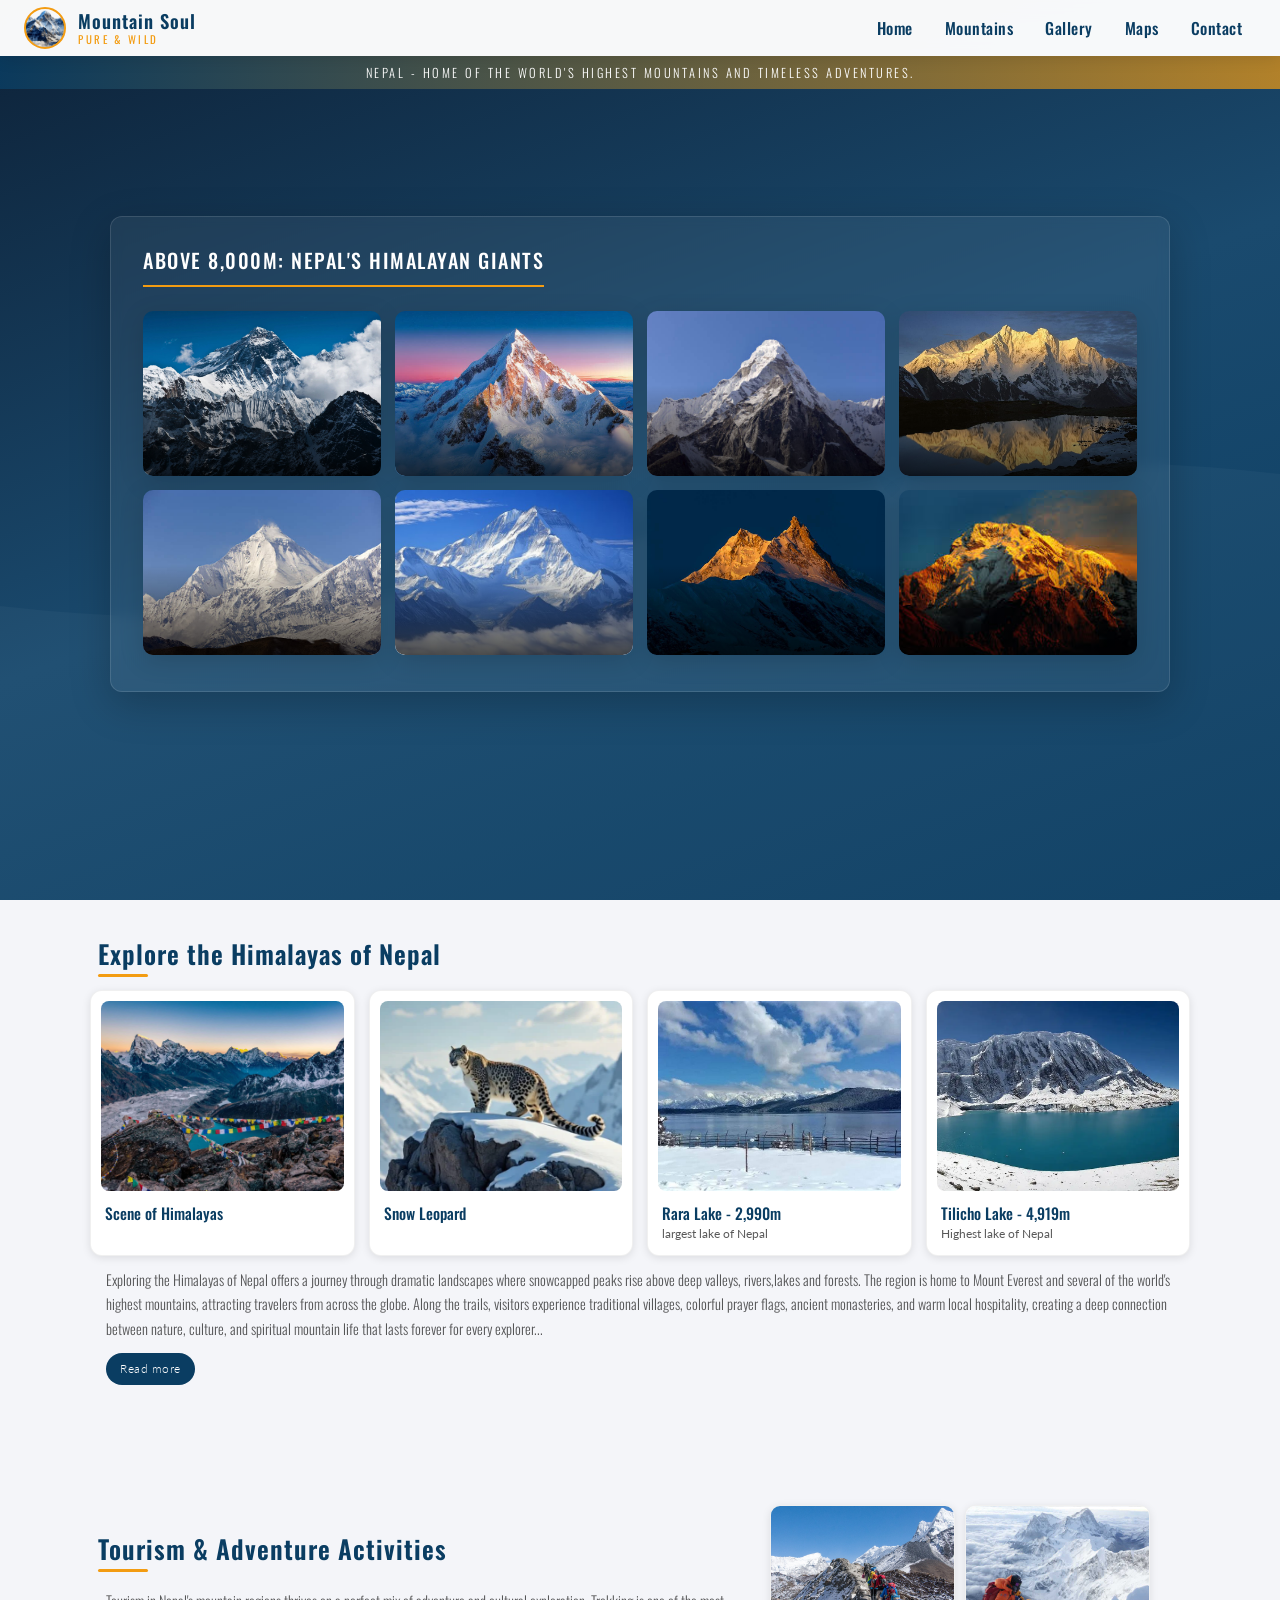
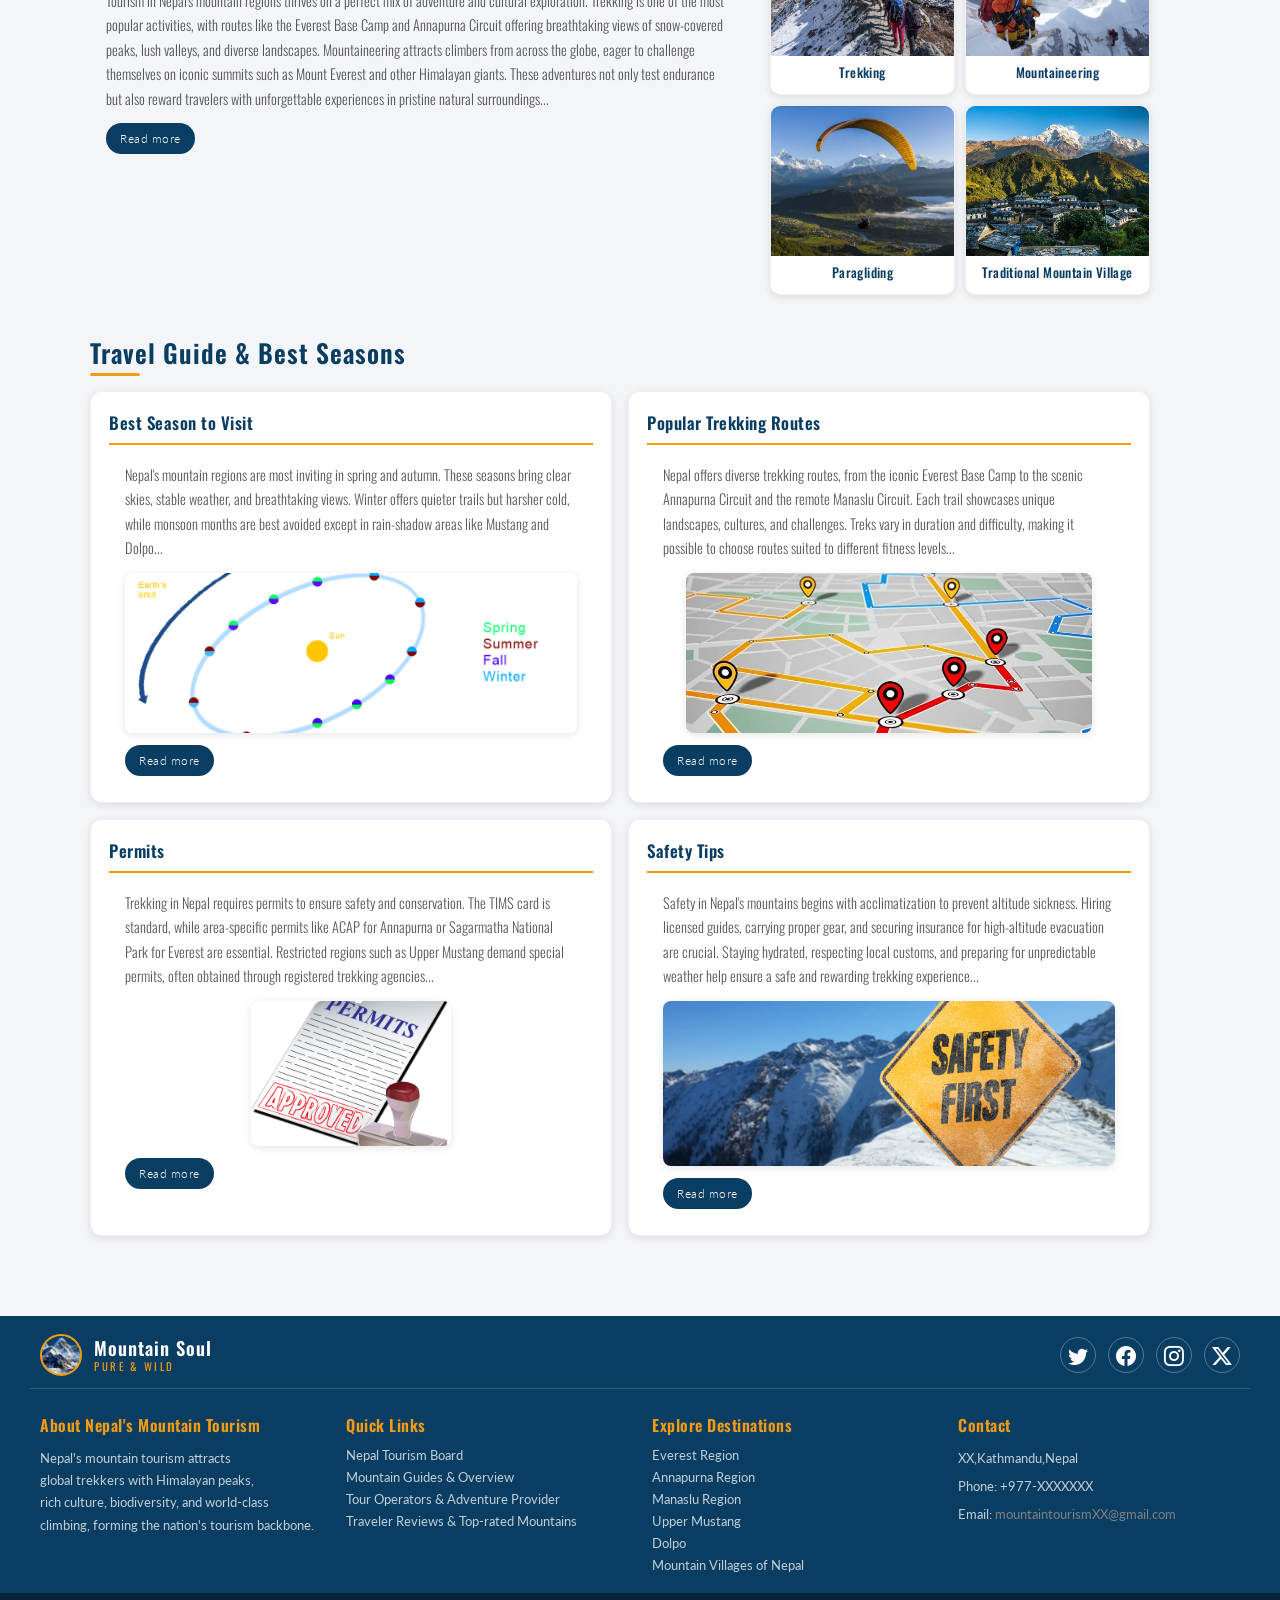
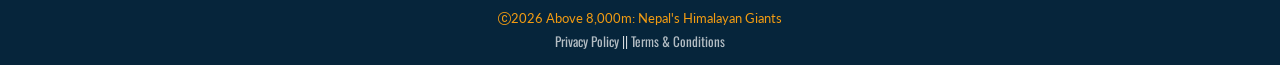
<file: index.html>
<!DOCTYPE html>
<html lang="en">
<head>
    <meta charset="UTF-8">
    <meta name="viewport" content="width=device-width, initial-scale=1.0">
    <title>Above 8,000m: Nepal's Himalayan Giants</title>
    <link rel="stylesheet" href="style.css">
    <link rel="stylesheet" href="https://cdn.jsdelivr.net/npm/bootstrap-icons@1.13.1/font/bootstrap-icons.min.css">
  <style>
    @import url('https://fonts.googleapis.com/css2?family=Oswald:wght@200..700&display=swap');
  </style>
</head>
<body>

    <div class="hero-section">
    <div class="main">
        <div class="main1">
        <div class="main1-left">
            <div class="photo"></div>
            <div class="heading-text">
               <h3>Mountain Soul</h3>
               <p class="text1">Pure & Wild</p>
            </div>
        </div>

        <button class="hamburger" aria-label="Toggle menu">
        <span></span>
        <span></span>
        <span></span>
    </button>
        <div class="navbar">
            <ul>
               <li><a href="#">Home</a></li>
                <li><a href="#">Mountains</a>
                   
                    <div class="dropdown">
                        <ul>
                        <li><a href="everest.html">Mt.Everest</a></li>
                        <li><a href="kangchenjunga.html">Kangchenjunga</a></li>
                        <li><a href="lhotse.html">Lhotse</a></li>
                        <li><a href="makalu.html">Makalu</a></li>
                        <li><a href="cho-oyu.html">Cho Oyu</a></li>
                        <li><a href="dhaulagiri.html">Dhaulagiri</a></li>
                        <li><a href="manaslu.html">Manaslu</a></li>
                        <li><a href="annapurna.html">Annapurna</a></li>
                        </ul>
                    </div>
                </li>
                <li><a href="gallery.html">Gallery</a></li>
                <li><a href="location.html">Maps</a></li>
                <li><a href="contact.html">Contact</a></li>
                
            </ul>
        </div>
         
    </div>
    <div class="sub-heading-text">Nepal - Home of the World's Highest Mountains  And Timeless Adventures.</div>
    



        <div class="main2">
           <div class="main2-sub">
            <h2>Above 8,000m: Nepal's Himalayan Giants </h2>
         

       <div class="overlay-grid">
           <div class="box" style="background-image: url(images/mountain1.jpg);">
            <div class="info">
                <h4>Mt.Everest</h4>
                <p>World's Highest Peak | 8,848.86m</p>
            </div>
           </div>

           <div class="box" style="background-image: url(images/mountain2.jpg);">
            <div class="info">
                <h4>Kangchenjunga</h4>
                <p>World's 3rd-Highest Peak | 8,586m</p>
            </div>
           </div>

           <div class="box" style="background-image: url(images/mountain3.jpg);">
            <div class="info">
                <h4>Lhotse</h4>
                <p>World's 4th-Highest Peak | 8,516m</p>
            </div>
           </div>

           <div class="box" style="background-image: url(images/mountain4.jpg);">
            <div class="info">
               <h4>Makalu</h4>
                <p>World's 5th-Highest Peak | 8,485m</p>
            </div>
           </div>

           <div class="box" style="background-image: url(images/mountain5.jpg);">
            <div class="info">
                <h4>Cho Oyu</h4>
                <p>World's 6th-Highest Peak | 8,188m</p>
            </div>
           </div>

           <div class="box" style="background-image: url(images/mountain6.jpg);">
            <div class="info">
               <h4>Dhaulagiri</h4>
                <p>World's 7th-Highest Peak | 8,167m</p>
            </div>
           </div>

           <div class="box" style="background-image: url(images/mountain7.jpg);">
            <div class="info">
               <h4>Manaslu</h4>
                <p>World's 9th-Highest Peak | 8,163m</p>
            </div>
           </div>

           <div class="box" style="background-image: url(images/mountain8.jpg);">
            <div class="info">
                <h4>Annapurna</h4>
                <p>World's 8th-Highest Peak | 8,091m</p>
            </div>
           </div>


       </div>
       </div>
       </div>

    </div>
    </div>
    <div class="sec2">
        <h2>Explore the Himalayas of Nepal</h2>
      <div class="explore">
        <div class="sec-explore">
            <img src="images/exp1.jpg" class="sec2-left">
            <p class="exp-text1">Scene of Himalayas</p>
        </div>

        <div class="sec-explore">
            <img src="images/exp4.jpg" class="sec2-left">
            <p class="exp-text1">Snow Leopard</p>
        </div>

        <div class="sec-explore">
            <img src="images/exp3.jpg">
            <p class="exp-text1">Rara Lake - 2,990m</p>
            <p class="exp-text2">largest lake of Nepal</p>
        </div>

        <div class="sec-explore">
            <img src="images/exp2.jpg">
            <p class="exp-text1">Tilicho Lake - 4,919m</p>
            <p class="exp-text2">Highest lake of Nepal</p>
        </div>


      </div>
      <div class="sec2-passage">
        <input id="check" type="checkbox">
        <p>Exploring the Himalayas of Nepal offers a journey through dramatic landscapes where snowcapped peaks rise above deep valleys, rivers,lakes and forests. The region is home to Mount Everest and several of the world's highest mountains, attracting travelers from across the globe. Along the trails, visitors experience traditional villages, colorful prayer flags, ancient monasteries, and warm local hospitality, creating a deep connection between nature, culture, and spiritual mountain life that lasts forever for every explorer...</p>

        <div class="extra">
            <p>Beyond its beauty, the Himalayas of Nepal promise adventure and challenge. Famous routes like Everest Base Camp, Annapurna Circuit, and Langtang Valley test endurance while rewarding trekkers with unforgettable views. Activities such as mountaineering, wildlife spotting, and cultural encounters turn each journey into a powerful experience of discovery, personal growth, and respect for the strength of nature in high mountain environments and remote trails.</p>
            <label for="check">Show less</label>
        </div>
        <label for="check">Read more</label>
      </div> 
      <br>
      <br>
      <br>
      <br>
      
      <div class="sec3">
         
         <div class="sec3-main">
            <div class="sec3-left-text">
                <h2>Tourism & Adventure Activities</h2>
                <div class="sec2-passage">
        <input id="check-middle" type="checkbox">
        <p>Tourism in Nepal's mountain regions thrives on a perfect mix of adventure and cultural exploration. Trekking is one of the most popular activities, with routes like the Everest Base Camp and Annapurna Circuit offering breathtaking views of snow-covered peaks, lush valleys, and diverse landscapes. Mountaineering attracts climbers from across the globe, eager to challenge themselves on iconic summits such as Mount Everest and other Himalayan giants. These adventures not only test endurance but also reward travelers with unforgettable experiences in pristine natural surroundings...</p>

        <div class="extra">
            <p>Beyond trekking and climbing, Nepal offers thrilling paragliding opportunities, especially in Pokhara, where adventurers soar above lakes and hills with panoramic views of the Himalayas. Cultural village tours add depth to the journey, allowing visitors to immerse themselves in traditional lifestyles, local crafts, and warm hospitality. Meeting villagers, sharing meals, and learning about customs enrich the adventure, making tourism in Nepal a blend of adrenaline, culture, and natural beauty.</p>
            <label for="check-middle">Show less</label>
        </div>
        <label for="check-middle">Read more</label>
        


      </div>
      

            </div>


            <div class="sec3-box">
            <div class="sec3-box1">
                <div class="sec3-box2">
                    <div class="sec3-img" style="background-image: url(images/adventure1.jpg);"></div>
                    <p>Trekking</p>
                </div>
            </div>

            <div class="sec3-box1">
                <div class="sec3-box2">
                    <div class="sec3-img" style="background-image: url(images/adventure2.jpg);"></div>
                    <p>Mountaineering</p>
                </div>
            </div>

            <div class="sec3-box1">
                <div class="sec3-box2">
                    <div class="sec3-img" style="background-image: url(images/adventure3.jpg);"></div>
                    <p>Paragliding</p>
                </div>
            </div>

            <div class="sec3-box1">
                <div class="sec3-box2">
                    <div class="sec3-img" style="background-image: url(images/adventure4.jpg);"></div>
                    <p>Traditional Mountain Village</p>
                </div>
            </div>

         </div>



         </div>


        </div>


        <div class="sec4">
            <h2>Travel Guide & Best Seasons</h2>
            <div class="sec4-box">
                <div class="sec4-box1">
                    <h4>Best Season to Visit</h4>
        <div class="sec2-passage">
        <input id="check1" type="checkbox">
        <p>Nepal's mountain regions are most inviting in spring and autumn. These seasons bring clear skies, stable weather, and breathtaking views. Winter offers quieter trails but harsher cold, while monsoon months are best avoided except in rain-shadow areas like Mustang and Dolpo...</p>
        <div class="sec4-img" style="background-image: url(images/sec4-photo1.png);"></div>

        <div class="extra">
            <p>
                <ul style="font-size: 0.87rem; list-style: none;">
                    <li><h4>Spring (March–May)</h4>Clear skies, blooming rhododendrons, moderate temperatures. Ideal for photography and high-altitude treks.</li>
                    <li><h4>Autumn (September–November)</h4>Stable weather, crisp mountain views, peak trekking season with vibrant festivals.</li>
                    <li><h4>Winter (December–February)</h4>Cold but fewer crowds; suitable for lower-altitude treks.</li>
                    <li><h4>Summer/Monsoon (June–August)</h4>Heavy rain, landslides, and leeches; best avoided except in rain-shadow regions like Mustang and Dolpo.</li>
                </ul>
            </p>
            <label for="check1">Show less</label>
        </div>
        <label for="check1">Read more</label>
    </div>
    </div>


                <div class="sec4-box1">
                    <h4>Popular Trekking Routes</h4>
                    <div class="sec2-passage">
        <input id="check2" type="checkbox">
        <p>Nepal offers diverse trekking routes, from the iconic Everest Base Camp to the scenic Annapurna Circuit and the remote Manaslu Circuit. Each trail showcases unique landscapes, cultures, and challenges. Treks vary in duration and difficulty, making it possible to choose routes suited to different fitness levels...</p>
        <div class="sec4-img2" style="background-image: url(images/sec4-route.jpg); width: 90%;"></div>


        <div class="extra">
            <p>
                <table border="1" style="font-size: 0.88rem;">
                    <tr>
                        <th>Route</th>
                        <th>Highlights</th>
                        <th>difficulty</th>
                        <th>Duration</th>
                    </tr>
                    <tr>
                        <td><b>Everest Base Camp</b></td>
                        <td>Views of Everest,Sherpa culture</td>
                        <td>Moderate–Hard</td>
                        <td>12–14 days</td>
                    </tr>
                    <tr>
                        <td><b>Annapurna Circuit</b></td>
                        <td>Diverse landscapes, Thorong La Pass</td>
                        <td>Moderate</td>
                        <td>15–20 days</td>
                    </tr>
                    <tr>
                        <td><b>Annapurna Base Camp</b></td>
                        <td>Close-up of Annapurna massif</td>
                        <td>Moderate</td>
                        <td>7–10 days</td>
                    </tr>
                    <tr>
                        <td><b>Manaslu Circuit</b></td>
                        <td>Remote, cultural immersion</td>
                        <td>Hard</td>
                        <td>14–18 days</td>
                    </tr>
                    <tr>
                        <td><b>Langtang Valley</b></td>
                        <td>Accessible from Kathmandu, Tamang culture</td>
                        <td>Moderate</td>
                        <td>7–10 days</td>
                    </tr>
                    <tr>
                        <td><b>Upper Mustang</b></td>
                        <td>Desert landscapes, Tibetan culture</td>
                        <td>Moderate</td>
                        <td>10–14 days</td>
                    </tr>
                </table>
            </p>

            <label for="check2">Show less</label>
        </div>
        <label for="check2">Read more</label>
      </div>
                </div>


                <div class="sec4-box1">
                    <h4>Permits</h4>
                    <div class="sec2-passage">
        <input id="check3" type="checkbox">
        <p>Trekking in Nepal requires permits to ensure safety and conservation. The TIMS card is standard, while area-specific permits like ACAP for Annapurna or Sagarmatha National Park for Everest are essential. Restricted regions such as Upper Mustang demand special permits, often obtained through registered trekking agencies...</p>
        <div class="sec4-img3" style="background-image: url(images/sec4-photo.png);"></div>
 

        <div class="extra">
            <p>
                <h4>Permits Required</h4>
                <ul style="list-style: none; font-size: 0.95rem;">
                    <li><b>TIMS Card (Trekkers' Information Management System)</b>: Mandatory for most treks.</li>
                    <li><b>National Park/Conservation Area Permits</b>:
                        <ol type="1" style="margin-left: 25px;">
                        <li>Sagarmatha National Park for Everest region.</li>
                        <li>Annapurna Conservation Area Permit (ACAP) for Annapurna treks.</li>
                        <li>Manaslu Restricted Area Permit for Manaslu Circuit.</li>
                        </ol>
                    </li> 
                    <li><b>Restricted Area Permits</b>: Required for regions like Upper Mustang and Dolpo.</li>
                    <li><b>Local Municipality Fees</b>: Some areas levy additional charges.</li>
                </ul>
            </p>
            <label for="check3">Show less</label>
        </div>
        <label for="check3">Read more</label>
      </div>
                </div>




                <div class="sec4-box1">
                    <h4>Safety Tips</h4>
                    <div class="sec2-passage">
        <input id="check4" type="checkbox">
        <p>Safety in Nepal's mountains begins with acclimatization to prevent altitude sickness. Hiring licensed guides, carrying proper gear, and securing insurance for high-altitude evacuation are crucial. Staying hydrated, respecting local customs, and preparing for unpredictable weather help ensure a safe and rewarding trekking experience...</p>
        <div class="sec4-img4" style="background-image: url(images/sec4-safety.jpg);"></div>


        <div class="extra">
            <p>
                <ul style="list-style: none;">
                    <li><b>Acclimatization</b>: Spend rest days at altitude to avoid Acute Mountain Sickness (AMS).</li>
                    <li><b>Guides & Porters</b>: Hire licensed guides for navigation and cultural insights.</li>
                    <li><b>Travel Insurance</b>: Ensure coverage for high-altitude trekking and helicopter evacuation.</li>
                    <li><b>Gear</b>:Carry layered clothing,sturdy boots,sleeping bag,water purification tablets.</li>
                    <li><b>Health Precautions</b>: Stay hydrated, avoid alcohol at altitude, and know AMS symptoms.</li>
                    <li><b>Connectivity</b>: Carry a local SIM (NTC/Ncell) or satellite phone for remote areas.</li>
                    <li>Emergency Preparedness: Know evacuation routes and nearest health posts.</li>
                </ul>
            </p>
            <label for="check4">Show less</label>
        </div>
        <label for="check4">Read more</label>


      </div>
                </div>
            </div>
        </div>


        
    </div>
    <div class="footer"> 
            <div class="footer-top">
                <div class="main1-left">
                   <div class="photo"></div>
                    <div class="heading-text">
                       <h3>Mountain Soul</h3>
                           <p class="text1">Pure & Wild</p>
            </div>
            </div>
        <div class="footer-top-left">
            <a href="https://www.twiter.com"><i class="bi bi-twitter" style="color: white;"></i></a>
            <a href="https://www.facebook.com"><i class="bi bi-facebook" style="color: white;"></i></a>
            <a href="https://www.instagram.com"><i class="bi bi-instagram" style="color: white;"></i></a>
            <a href="https://www.x.com"><i class="bi bi-twitter-x" style="color: white;"></i></a>
            
        </div>
        </div>
        <hr>

            <div class="footer-mid">
                <div class="footer-mid-box">
                    <div class="footer-mid-content">
                        <h3>About Nepal's Mountain Tourism</h3>
                        <p>Nepal's mountain tourism attracts <br> global trekkers with Himalayan peaks,<br> rich culture, biodiversity, and world‑class <br> climbing, forming the nation's tourism backbone.</p>
                    </div>
                </div>


                <div class="footer-mid-box">
                    <div class="footer-mid-content">
                        <h3>Quick Links</h3>
                        <a href="#">Nepal Tourism Board</a>
                        <a href="#">Mountain Guides & Overview</a>
                        <a href="#">Tour Operators & Adventure Provider</a>
                        <a href="#">Traveler Reviews & Top-rated Mountains</a>

                    </div>
                </div>


                <div class="footer-mid-box">
                    <div class="footer-mid-content">
                        <h3>Explore Destinations</h3>
                        <a href="#">Everest Region</a>
                        <a href="#">Annapurna Region</a>
                        <a href="#">Manaslu Region</a>
                        <a href="#">Upper Mustang</a>
                        <a href="#">Dolpo</a>
                        <a href="#"> Mountain Villages of Nepal</a>

                    </div>
                </div>


                <div class="footer-mid-box">
                    <div class="footer-mid-content">
                        <h3>Contact</h3>
                        <p>XX,Kathmandu,Nepal</p>
                        <p>Phone: +977-XXXXXXX</p>
                        <p>Email: <a href="#" style="color:gray;">mountaintourismXX@gmail.com</a></p>
                    </div>
                </div>
            </div>
            <div class="footer-btm">
            <p style="color: #F39C12;"><i class="bi bi-c-circle"></i>2026 Above 8,000m: Nepal's Himalayan Giants</p>
            <p><a href="#">Privacy Policy</a> || <a href="#">Terms & Conditions</a></p>
        </div>
        </div>
        

<script src="script.js"></script>
</body>         
</html>
</file>
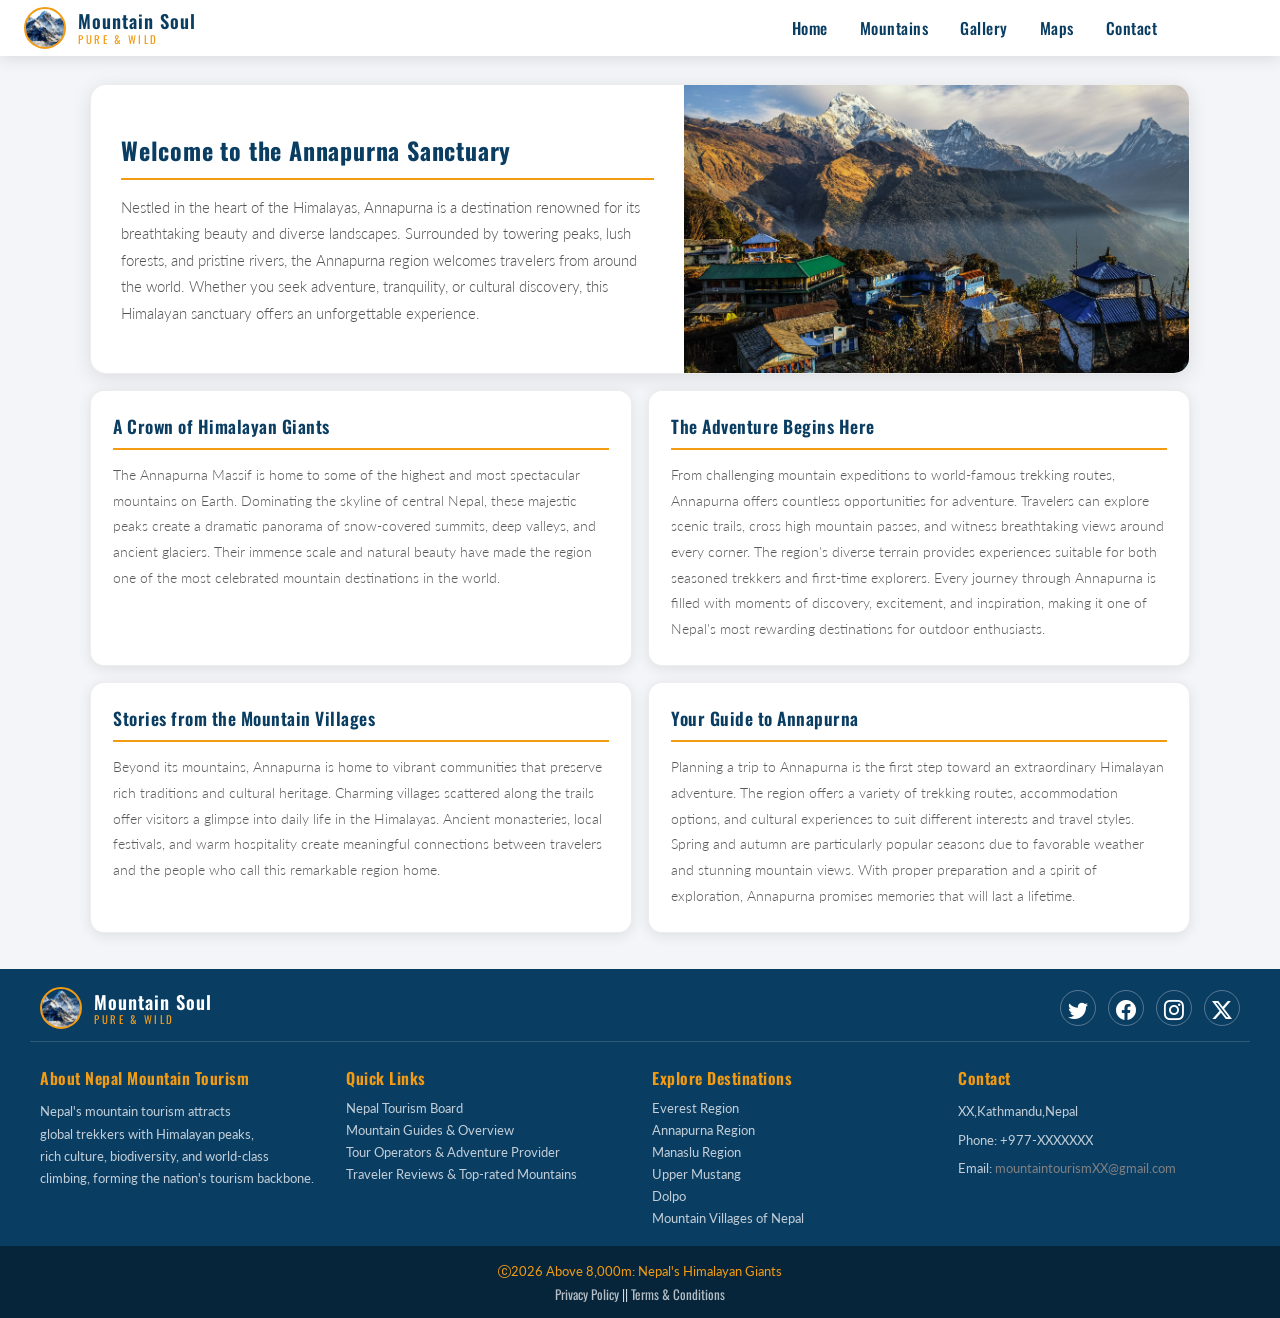
<file: annapurna.html>
<!doctype html>
<html lang="en">
  <head>
    <meta charset="UTF-8" />
    <meta name="viewport" content="width=device-width, initial-scale=1.0" />
    <link rel="stylesheet" href="style.css" />
    <link rel="stylesheet" href="mountain.css" />
    <title>Annapurna — Nepal's Mountain Tourism</title>
    <link
      rel="stylesheet"
      href="https://cdn.jsdelivr.net/npm/bootstrap-icons@1.13.1/font/bootstrap-icons.min.css"
    />
    <style>
      @import url("https://fonts.googleapis.com/css2?family=Oswald:wght@200..700&display=swap");
    </style>
  </head>
  <body>
    <div class="main1">
      <div class="main1-left">
        <div class="photo"></div>
        <div class="heading-text">
          <h3>Mountain Soul</h3>
          <p class="text1">Pure & Wild</p>
        </div>
      </div>

      <button class="hamburger" aria-label="Toggle menu">
        <span></span>
        <span></span>
        <span></span>
    </button>
    

      <div class="navbar">
        <ul>
          <li><a href="index.html">Home</a></li>
          <li>
            <a href="#">Mountains</a>
            <div class="dropdown">
              <ul>
                <li><a href="everest.html">Mt.Everest</a></li>
                <li><a href="kangchenjunga.html">Kangchenjunga</a></li>
                <li><a href="lhotse.html">Lhotse</a></li>
                <li><a href="makalu.html">Makalu</a></li>
                <li><a href="cho-oyu.html">Cho Oyu</a></li>
                <li><a href="dhaulagiri.html">Dhaulagiri</a></li>
                <li><a href="manaslu.html">Manaslu</a></li>
                <li><a href="annapurna.html">Annapurna</a></li>
              </ul>
            </div>
          </li>
          <li><a href="gallery.html">Gallery</a></li>
          <li><a href="location.html">Maps</a></li>
          <li><a href="contact.html">Contact</a></li>
          <li>
     <button id="lang-toggle" onclick="toggleLanguage()" style="background:none;border:1px solid white;color:white;padding:4px 10px;cursor:pointer;font-family:inherit;font-size:0.95rem;border-radius:4px;margin-left:8px;">EN / JP</button>
</li>
        </ul>
      </div>
    </div>

    <div class="mt-main">
      <!-- SEC 1: Hero — About + main image -->
      <div class="mt-sec1">
        <div class="mt-sec1-msg">
          <h2>Welcome to the Annapurna Sanctuary</h2>
          <p>
            Nestled in the heart of the Himalayas, Annapurna is a destination
            renowned for its breathtaking beauty and diverse landscapes.
            Surrounded by towering peaks, lush forests, and pristine rivers, the
            Annapurna region welcomes travelers from around the world. Whether
            you seek adventure, tranquility, or cultural discovery, this
            Himalayan sanctuary offers an unforgettable experience.
          </p>
        </div>
        <div
          class="mt-sec1-img"
          style="background-image: url(images/annapurnaMt.jpg)"
        ></div>
      </div>

      <div class="mt-sec2">
        <div class="mt-sec2-sub">
          <h2>A Crown of Himalayan Giants</h2>
          <p>
            The Annapurna Massif is home to some of the highest and most
            spectacular mountains on Earth. Dominating the skyline of central
            Nepal, these majestic peaks create a dramatic panorama of
            snow-covered summits, deep valleys, and ancient glaciers. Their
            immense scale and natural beauty have made the region one of the
            most celebrated mountain destinations in the world.
          </p>
          <div
            class="mt-sec2-sub-img"
            style="background-image: url(images/annapurna2.jpg)"
          ></div>
        </div>

        <div class="mt-sec2-sub">
          <h2>The Adventure Begins Here</h2>
          <p>
            From challenging mountain expeditions to world-famous trekking
            routes, Annapurna offers countless opportunities for adventure.
            Travelers can explore scenic trails, cross high mountain passes, and
            witness breathtaking views around every corner. The region's diverse
            terrain provides experiences suitable for both seasoned trekkers and
            first-time explorers. Every journey through Annapurna is filled with
            moments of discovery, excitement, and inspiration, making it one of
            Nepal's most rewarding destinations for outdoor enthusiasts.
          </p>
          <div
            class="mt-sec2-sub-img"
            style="background-image: url(images/annapurna3.jpg)"
          ></div>
        </div>
      </div>

      <div class="mt-sec2">
        <div class="mt-sec2-sub">
          <h2>Stories from the Mountain Villages</h2>
          <p>
            Beyond its mountains, Annapurna is home to vibrant communities that
            preserve rich traditions and cultural heritage. Charming villages
            scattered along the trails offer visitors a glimpse into daily life
            in the Himalayas. Ancient monasteries, local festivals, and warm
            hospitality create meaningful connections between travelers and the
            people who call this remarkable region home.
          </p>
        </div>

        <div class="mt-sec2-sub">
          <h2>Your Guide to Annapurna</h2>
          <p>
            Planning a trip to Annapurna is the first step toward an
            extraordinary Himalayan adventure. The region offers a variety of
            trekking routes, accommodation options, and cultural experiences to
            suit different interests and travel styles. Spring and autumn are
            particularly popular seasons due to favorable weather and stunning
            mountain views. With proper preparation and a spirit of exploration,
            Annapurna promises memories that will last a lifetime.
          </p>
        </div>
      </div>

      <div class="footer">
        <div class="footer-top">
          <div class="main1-left">
            <div class="photo"></div>
            <div class="heading-text">
              <h3>Mountain Soul</h3>
              <p class="text1">Pure & Wild</p>
            </div>
          </div>
          <div class="footer-top-left">
            <a href="https://www.twiter.com"
              ><i class="bi bi-twitter" style="color: white"></i
            ></a>
            <a href="https://www.facebook.com"
              ><i class="bi bi-facebook" style="color: white"></i
            ></a>
            <a href="https://www.instagram.com"
              ><i class="bi bi-instagram" style="color: white"></i
            ></a>
            <a href="https://www.x.com"
              ><i class="bi bi-twitter-x" style="color: white"></i
            ></a>
          </div>
        </div>
        <hr />
        <div class="footer-mid">
          <div class="footer-mid-box">
            <div class="footer-mid-content">
              <h3>About Nepal Mountain Tourism</h3>
              <p>
                Nepal's mountain tourism attracts <br />
                global trekkers with Himalayan peaks,<br />
                rich culture, biodiversity, and world‑class <br />
                climbing, forming the nation's tourism backbone.
              </p>
            </div>
          </div>
          <div class="footer-mid-box">
            <div class="footer-mid-content">
              <h3>Quick Links</h3>
              <a href="#">Nepal Tourism Board</a>
              <a href="#">Mountain Guides & Overview</a>
              <a href="#">Tour Operators & Adventure Provider</a>
              <a href="#">Traveler Reviews & Top-rated Mountains</a>
            </div>
          </div>
          <div class="footer-mid-box">
            <div class="footer-mid-content">
              <h3>Explore Destinations</h3>
              <a href="#">Everest Region</a>
              <a href="#">Annapurna Region</a>
              <a href="#">Manaslu Region</a>
              <a href="#">Upper Mustang</a>
              <a href="#">Dolpo</a>
              <a href="#">Mountain Villages of Nepal</a>
            </div>
          </div>
          <div class="footer-mid-box">
            <div class="footer-mid-content">
              <h3>Contact</h3>
              <p>XX,Kathmandu,Nepal</p>
              <p>Phone: +977-XXXXXXX</p>
              <p>
                Email:
                <a href="#" style="color: gray">mountaintourismXX@gmail.com</a>
              </p>
            </div>
          </div>
        </div>

        <div class="footer-btm">
          <p style="color: #f39c12">
            <i class="bi bi-c-circle"></i>2026 Above 8,000m: Nepal's Himalayan
            Giants
          </p>
          <p>
            <a href="#">Privacy Policy</a> || <a href="#">Terms & Conditions</a>
          </p>
        </div>
      </div>
    </div>

    <script src="script.js"></script>
  </body>
</html>
</file>
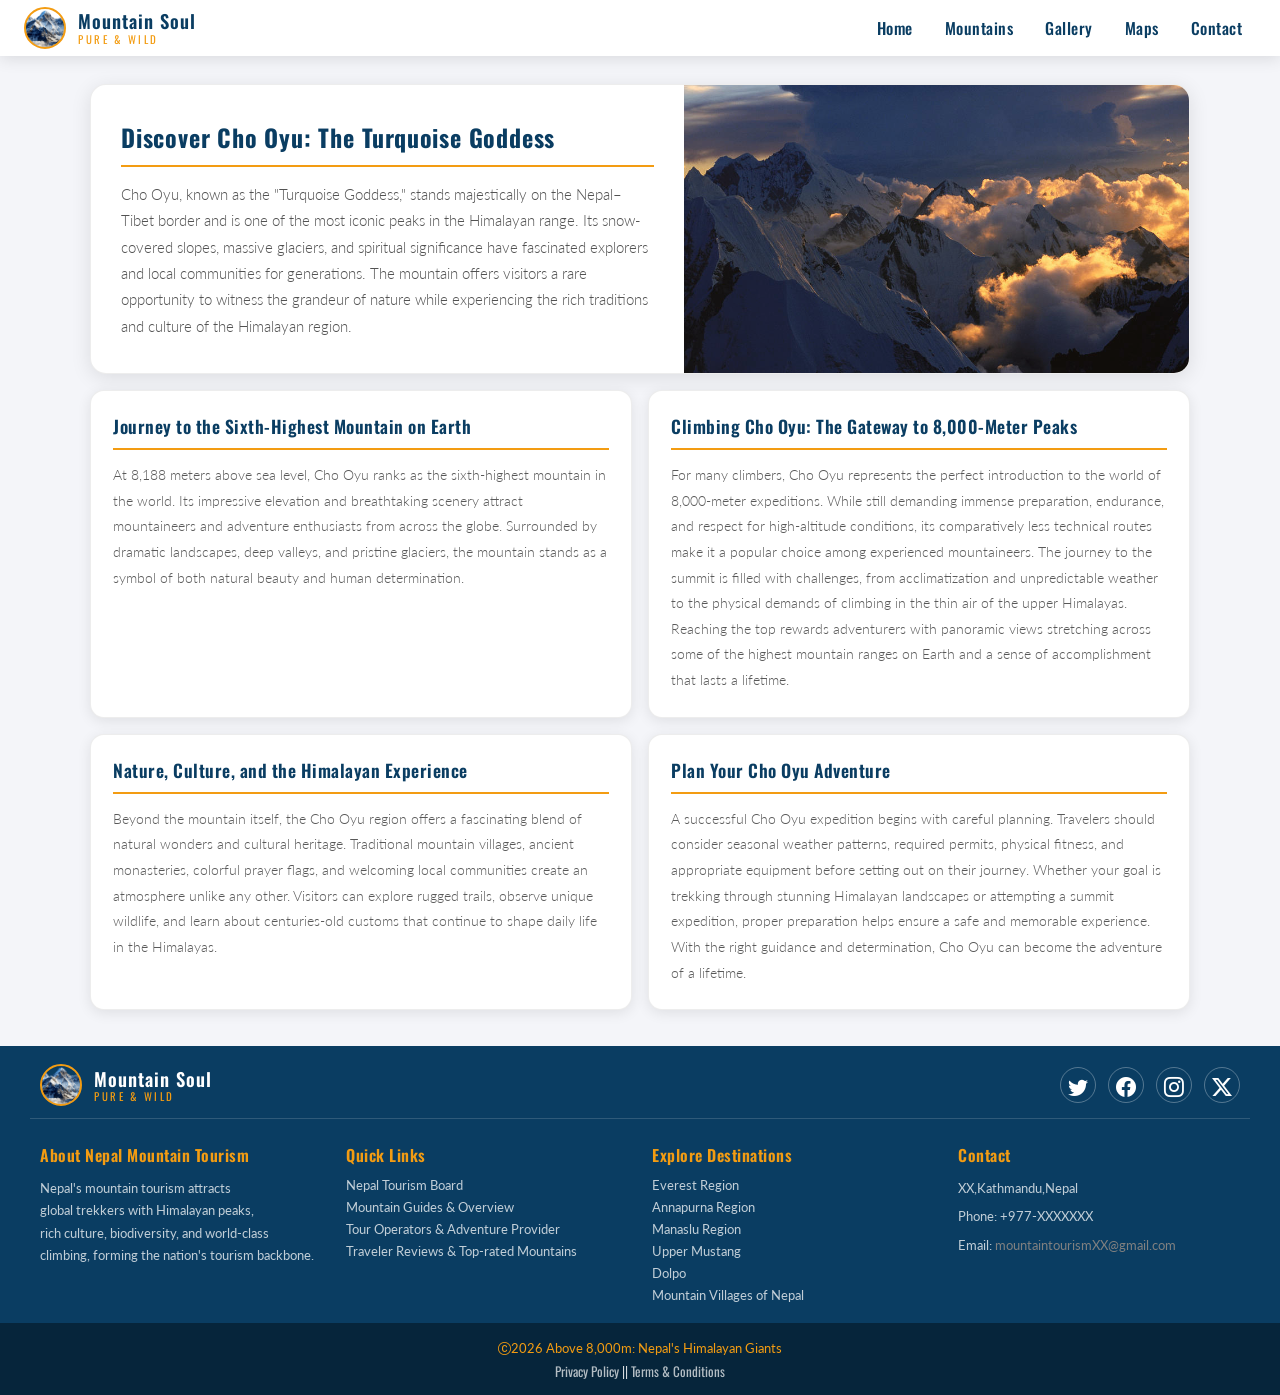
<file: cho-oyu.html>
<!doctype html>
<html lang="en">
  <head>
    <meta charset="UTF-8" />
    <meta name="viewport" content="width=device-width, initial-scale=1.0" />
    <link rel="stylesheet" href="style.css" />
    <link rel="stylesheet" href="mountain.css" />
    <title>Cho Oyu — Nepal's Mountain Tourism</title>
    <link
      rel="stylesheet"
      href="https://cdn.jsdelivr.net/npm/bootstrap-icons@1.13.1/font/bootstrap-icons.min.css"
    />
    <style>
      @import url("https://fonts.googleapis.com/css2?family=Oswald:wght@200..700&display=swap");
    </style>
  </head>
  <body>
    <div class="main1">
      <div class="main1-left">
        <div class="photo"></div>
        <div class="heading-text">
          <h3>Mountain Soul</h3>
          <p class="text1">Pure & Wild</p>
        </div>
      </div>

      <button class="hamburger" aria-label="Toggle menu">
        <span></span>
        <span></span>
        <span></span>
      </button>

      <div class="navbar">
        <ul>
          <li><a href="index.html">Home</a></li>
          <li>
            <a href="#">Mountains</a>
            <div class="dropdown">
              <ul>
                <li><a href="everest.html">Mt.Everest</a></li>
                <li><a href="kangchenjunga.html">Kangchenjunga</a></li>
                <li><a href="lhotse.html">Lhotse</a></li>
                <li><a href="makalu.html">Makalu</a></li>
                <li><a href="cho-oyu.html">Cho Oyu</a></li>
                <li><a href="dhaulagiri.html">Dhaulagiri</a></li>
                <li><a href="manaslu.html">Manaslu</a></li>
                <li><a href="annapurna.html">Annapurna</a></li>
              </ul>
            </div>
          </li>
          <li><a href="gallery.html">Gallery</a></li>
          <li><a href="location.html">Maps</a></li>
          <li><a href="contact.html">Contact</a></li>
          
        </ul>
      </div>
    </div>

    <div class="mt-main">
      <!-- SEC 1: Hero — About + main image -->
      <div class="mt-sec1">
        <div class="mt-sec1-msg">
          <h2>Discover Cho Oyu: The Turquoise Goddess</h2>
          <p>
            Cho Oyu, known as the "Turquoise Goddess," stands majestically on
            the Nepal–Tibet border and is one of the most iconic peaks in the
            Himalayan range. Its snow-covered slopes, massive glaciers, and
            spiritual significance have fascinated explorers and local
            communities for generations. The mountain offers visitors a rare
            opportunity to witness the grandeur of nature while experiencing the
            rich traditions and culture of the Himalayan region.
          </p>
        </div>
        <div
          class="mt-sec1-img"
          style="background-image: url(images/chooyu.jpg)"
        ></div>
      </div>

      <div class="mt-sec2">
        <div class="mt-sec2-sub">
          <h2>Journey to the Sixth-Highest Mountain on Earth</h2>
          <p>
            At 8,188 meters above sea level, Cho Oyu ranks as the sixth-highest
            mountain in the world. Its impressive elevation and breathtaking
            scenery attract mountaineers and adventure enthusiasts from across
            the globe. Surrounded by dramatic landscapes, deep valleys, and
            pristine glaciers, the mountain stands as a symbol of both natural
            beauty and human determination.
          </p>
          <div
            class="mt-sec2-sub-img"
            style="background-image: url(images/cho-oyu2.jpg)"
          ></div>
        </div>

        <div class="mt-sec2-sub">
          <h2>Climbing Cho Oyu: The Gateway to 8,000-Meter Peaks</h2>
          <p>
            For many climbers, Cho Oyu represents the perfect introduction to
            the world of 8,000-meter expeditions. While still demanding immense
            preparation, endurance, and respect for high-altitude conditions,
            its comparatively less technical routes make it a popular choice
            among experienced mountaineers. The journey to the summit is filled
            with challenges, from acclimatization and unpredictable weather to
            the physical demands of climbing in the thin air of the upper
            Himalayas. Reaching the top rewards adventurers with panoramic views
            stretching across some of the highest mountain ranges on Earth and a
            sense of accomplishment that lasts a lifetime.
          </p>
          <div
            class="mt-sec2-sub-img"
            style="background-image: url(images/cho-oyu3.jpg)"
          ></div>
        </div>
      </div>

      <div class="mt-sec2">
        <div class="mt-sec2-sub">
          <h2>Nature, Culture, and the Himalayan Experience</h2>
          <p>
            Beyond the mountain itself, the Cho Oyu region offers a fascinating
            blend of natural wonders and cultural heritage. Traditional mountain
            villages, ancient monasteries, colorful prayer flags, and welcoming
            local communities create an atmosphere unlike any other. Visitors
            can explore rugged trails, observe unique wildlife, and learn about
            centuries-old customs that continue to shape daily life in the
            Himalayas.
          </p>
        </div>

        <div class="mt-sec2-sub">
          <h2>Plan Your Cho Oyu Adventure</h2>
          <p>
            A successful Cho Oyu expedition begins with careful planning.
            Travelers should consider seasonal weather patterns, required
            permits, physical fitness, and appropriate equipment before setting
            out on their journey. Whether your goal is trekking through stunning
            Himalayan landscapes or attempting a summit expedition, proper
            preparation helps ensure a safe and memorable experience. With the
            right guidance and determination, Cho Oyu can become the adventure
            of a lifetime.
          </p>
        </div>
      </div>

      <div class="footer">
        <div class="footer-top">
          <div class="main1-left">
            <div class="photo"></div>
            <div class="heading-text">
              <h3>Mountain Soul</h3>
              <p class="text1">Pure & Wild</p>
            </div>
          </div>
          <div class="footer-top-left">
            <a href="https://www.twiter.com"
              ><i class="bi bi-twitter" style="color: white"></i
            ></a>
            <a href="https://www.facebook.com"
              ><i class="bi bi-facebook" style="color: white"></i
            ></a>
            <a href="https://www.instagram.com"
              ><i class="bi bi-instagram" style="color: white"></i
            ></a>
            <a href="https://www.x.com"
              ><i class="bi bi-twitter-x" style="color: white"></i
            ></a>
          </div>
        </div>
        <hr />
        <div class="footer-mid">
          <div class="footer-mid-box">
            <div class="footer-mid-content">
              <h3>About Nepal Mountain Tourism</h3>
              <p>
                Nepal's mountain tourism attracts <br />
                global trekkers with Himalayan peaks,<br />
                rich culture, biodiversity, and world‑class <br />
                climbing, forming the nation's tourism backbone.
              </p>
            </div>
          </div>
          <div class="footer-mid-box">
            <div class="footer-mid-content">
              <h3>Quick Links</h3>
              <a href="#">Nepal Tourism Board</a>
              <a href="#">Mountain Guides & Overview</a>
              <a href="#">Tour Operators & Adventure Provider</a>
              <a href="#">Traveler Reviews & Top-rated Mountains</a>
            </div>
          </div>
          <div class="footer-mid-box">
            <div class="footer-mid-content">
              <h3>Explore Destinations</h3>
              <a href="#">Everest Region</a>
              <a href="#">Annapurna Region</a>
              <a href="#">Manaslu Region</a>
              <a href="#">Upper Mustang</a>
              <a href="#">Dolpo</a>
              <a href="#">Mountain Villages of Nepal</a>
            </div>
          </div>
          <div class="footer-mid-box">
            <div class="footer-mid-content">
              <h3>Contact</h3>
              <p>XX,Kathmandu,Nepal</p>
              <p>Phone: +977-XXXXXXX</p>
              <p>
                Email:
                <a href="#" style="color: gray">mountaintourismXX@gmail.com</a>
              </p>
            </div>
          </div>
        </div>

        <div class="footer-btm">
          <p style="color: #f39c12">
            <i class="bi bi-c-circle"></i>2026 Above 8,000m: Nepal's Himalayan
            Giants
          </p>
          <p>
            <a href="#">Privacy Policy</a> || <a href="#">Terms & Conditions</a>
          </p>
        </div>
      </div>
    </div>

    <script src="script.js"></script>
  </body>
</html>
</file>
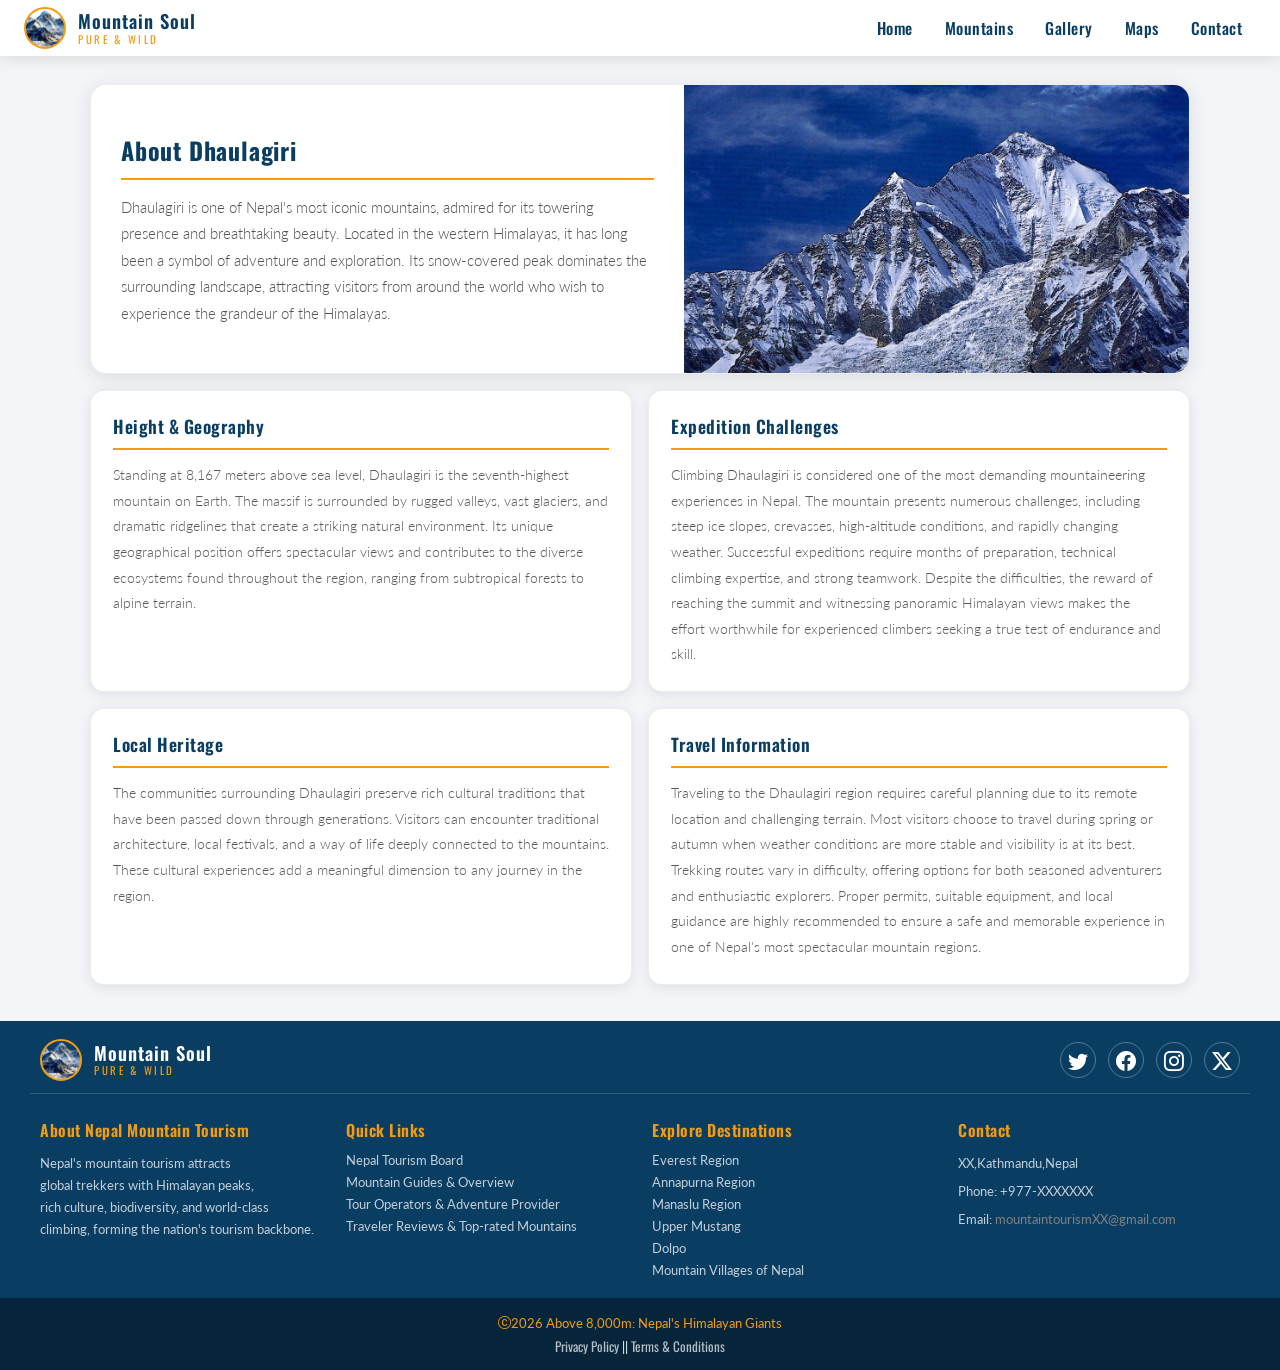
<file: dhaulagiri.html>
<!doctype html>
<html lang="en">
  <head>
    <meta charset="UTF-8" />
    <meta name="viewport" content="width=device-width, initial-scale=1.0" />
    <link rel="stylesheet" href="style.css" />
    <link rel="stylesheet" href="mountain.css" />
    <title>Dhaulagiri — Nepal's Mountain Tourism</title>
    <link
      rel="stylesheet"
      href="https://cdn.jsdelivr.net/npm/bootstrap-icons@1.13.1/font/bootstrap-icons.min.css"
    />
    <style>
      @import url("https://fonts.googleapis.com/css2?family=Oswald:wght@200..700&display=swap");
    </style>
  </head>
  <body>
    <div class="main1">
      <div class="main1-left">
        <div class="photo"></div>
        <div class="heading-text">
          <h3>Mountain Soul</h3>
          <p class="text1">Pure & Wild</p>
        </div>
      </div>

      <button class="hamburger" aria-label="Toggle menu">
        <span></span>
        <span></span>
        <span></span>
      </button>

      <div class="navbar">
        <ul>
          <li><a href="index.html">Home</a></li>
          <li>
            <a href="#">Mountains</a>
            <div class="dropdown">
              <ul>
                <li><a href="everest.html">Mt.Everest</a></li>
                <li><a href="kangchenjunga.html">Kangchenjunga</a></li>
                <li><a href="lhotse.html">Lhotse</a></li>
                <li><a href="makalu.html">Makalu</a></li>
                <li><a href="cho-oyu.html">Cho Oyu</a></li>
                <li><a href="dhaulagiri.html">Dhaulagiri</a></li>
                <li><a href="manaslu.html">Manaslu</a></li>
                <li><a href="#">Annapurna</a></li>
              </ul>
            </div>
          </li>
          <li><a href="gallery.html">Gallery</a></li>
          <li><a href="location.html">Maps</a></li>
          <li><a href="contact.html">Contact</a></li>
          
        </ul>
      </div>
    </div>

    <div class="mt-main">
      <div class="mt-sec1">
        <div class="mt-sec1-msg">
          <h2>About Dhaulagiri</h2>
          <p>
            Dhaulagiri is one of Nepal's most iconic mountains, admired for its
            towering presence and breathtaking beauty. Located in the western
            Himalayas, it has long been a symbol of adventure and exploration.
            Its snow-covered peak dominates the surrounding landscape,
            attracting visitors from around the world who wish to experience the
            grandeur of the Himalayas.
          </p>
        </div>
        <div
          class="mt-sec1-img"
          style="background-image: url(images/dhaulagiriMt.jpg)"
        ></div>
      </div>

      <div class="mt-sec2">
        <div class="mt-sec2-sub">
          <h2>Height & Geography</h2>
          <p>
            Standing at 8,167 meters above sea level, Dhaulagiri is the
            seventh-highest mountain on Earth. The massif is surrounded by
            rugged valleys, vast glaciers, and dramatic ridgelines that create a
            striking natural environment. Its unique geographical position
            offers spectacular views and contributes to the diverse ecosystems
            found throughout the region, ranging from subtropical forests to
            alpine terrain.
          </p>
          <div
            class="mt-sec2-sub-img"
            style="background-image: url(images/dhaulagiri2.jpg)"
          ></div>
        </div>

        <div class="mt-sec2-sub">
          <h2>Expedition Challenges</h2>
          <p>
            Climbing Dhaulagiri is considered one of the most demanding
            mountaineering experiences in Nepal. The mountain presents numerous
            challenges, including steep ice slopes, crevasses, high-altitude
            conditions, and rapidly changing weather. Successful expeditions
            require months of preparation, technical climbing expertise, and
            strong teamwork. Despite the difficulties, the reward of reaching
            the summit and witnessing panoramic Himalayan views makes the effort
            worthwhile for experienced climbers seeking a true test of endurance
            and skill.
          </p>
          <div
            class="mt-sec2-sub-img"
            style="background-image: url(images/dhaulagiri3.jpg)"
          ></div>
        </div>
      </div>

      <div class="mt-sec2">
        <div class="mt-sec2-sub">
          <h2>Local Heritage</h2>
          <p>
            The communities surrounding Dhaulagiri preserve rich cultural
            traditions that have been passed down through generations. Visitors
            can encounter traditional architecture, local festivals, and a way
            of life deeply connected to the mountains. These cultural
            experiences add a meaningful dimension to any journey in the region.
          </p>
        </div>

        <div class="mt-sec2-sub">
          <h2>Travel Information</h2>
          <p>
            Traveling to the Dhaulagiri region requires careful planning due to
            its remote location and challenging terrain. Most visitors choose to
            travel during spring or autumn when weather conditions are more
            stable and visibility is at its best. Trekking routes vary in
            difficulty, offering options for both seasoned adventurers and
            enthusiastic explorers. Proper permits, suitable equipment, and
            local guidance are highly recommended to ensure a safe and memorable
            experience in one of Nepal's most spectacular mountain regions.
          </p>
        </div>
      </div>

      <div class="footer">
        <div class="footer-top">
          <div class="main1-left">
            <div class="photo"></div>
            <div class="heading-text">
              <h3>Mountain Soul</h3>
              <p class="text1">Pure & Wild</p>
            </div>
          </div>
          <div class="footer-top-left">
            <a href="https://www.twiter.com"
              ><i class="bi bi-twitter" style="color: white"></i
            ></a>
            <a href="https://www.facebook.com"
              ><i class="bi bi-facebook" style="color: white"></i
            ></a>
            <a href="https://www.instagram.com"
              ><i class="bi bi-instagram" style="color: white"></i
            ></a>
            <a href="https://www.x.com"
              ><i class="bi bi-twitter-x" style="color: white"></i
            ></a>
          </div>
        </div>
        <hr />
        <div class="footer-mid">
          <div class="footer-mid-box">
            <div class="footer-mid-content">
              <h3>About Nepal Mountain Tourism</h3>
              <p>
                Nepal's mountain tourism attracts <br />
                global trekkers with Himalayan peaks,<br />
                rich culture, biodiversity, and world‑class <br />
                climbing, forming the nation's tourism backbone.
              </p>
            </div>
          </div>
          <div class="footer-mid-box">
            <div class="footer-mid-content">
              <h3>Quick Links</h3>
              <a href="#">Nepal Tourism Board</a>
              <a href="#">Mountain Guides & Overview</a>
              <a href="#">Tour Operators & Adventure Provider</a>
              <a href="#">Traveler Reviews & Top-rated Mountains</a>
            </div>
          </div>
          <div class="footer-mid-box">
            <div class="footer-mid-content">
              <h3>Explore Destinations</h3>
              <a href="#">Everest Region</a>
              <a href="#">Annapurna Region</a>
              <a href="#">Manaslu Region</a>
              <a href="#">Upper Mustang</a>
              <a href="#">Dolpo</a>
              <a href="#">Mountain Villages of Nepal</a>
            </div>
          </div>
          <div class="footer-mid-box">
            <div class="footer-mid-content">
              <h3>Contact</h3>
              <p>XX,Kathmandu,Nepal</p>
              <p>Phone: +977-XXXXXXX</p>
              <p>
                Email:
                <a href="#" style="color: gray">mountaintourismXX@gmail.com</a>
              </p>
            </div>
          </div>
        </div>

        <div class="footer-btm">
          <p style="color: #f39c12">
            <i class="bi bi-c-circle"></i>2026 Above 8,000m: Nepal's Himalayan
            Giants
          </p>
          <p>
            <a href="#">Privacy Policy</a> || <a href="#">Terms & Conditions</a>
          </p>
        </div>
      </div>
    </div>

    <script src="script.js"></script>
  </body>
</html>
</file>
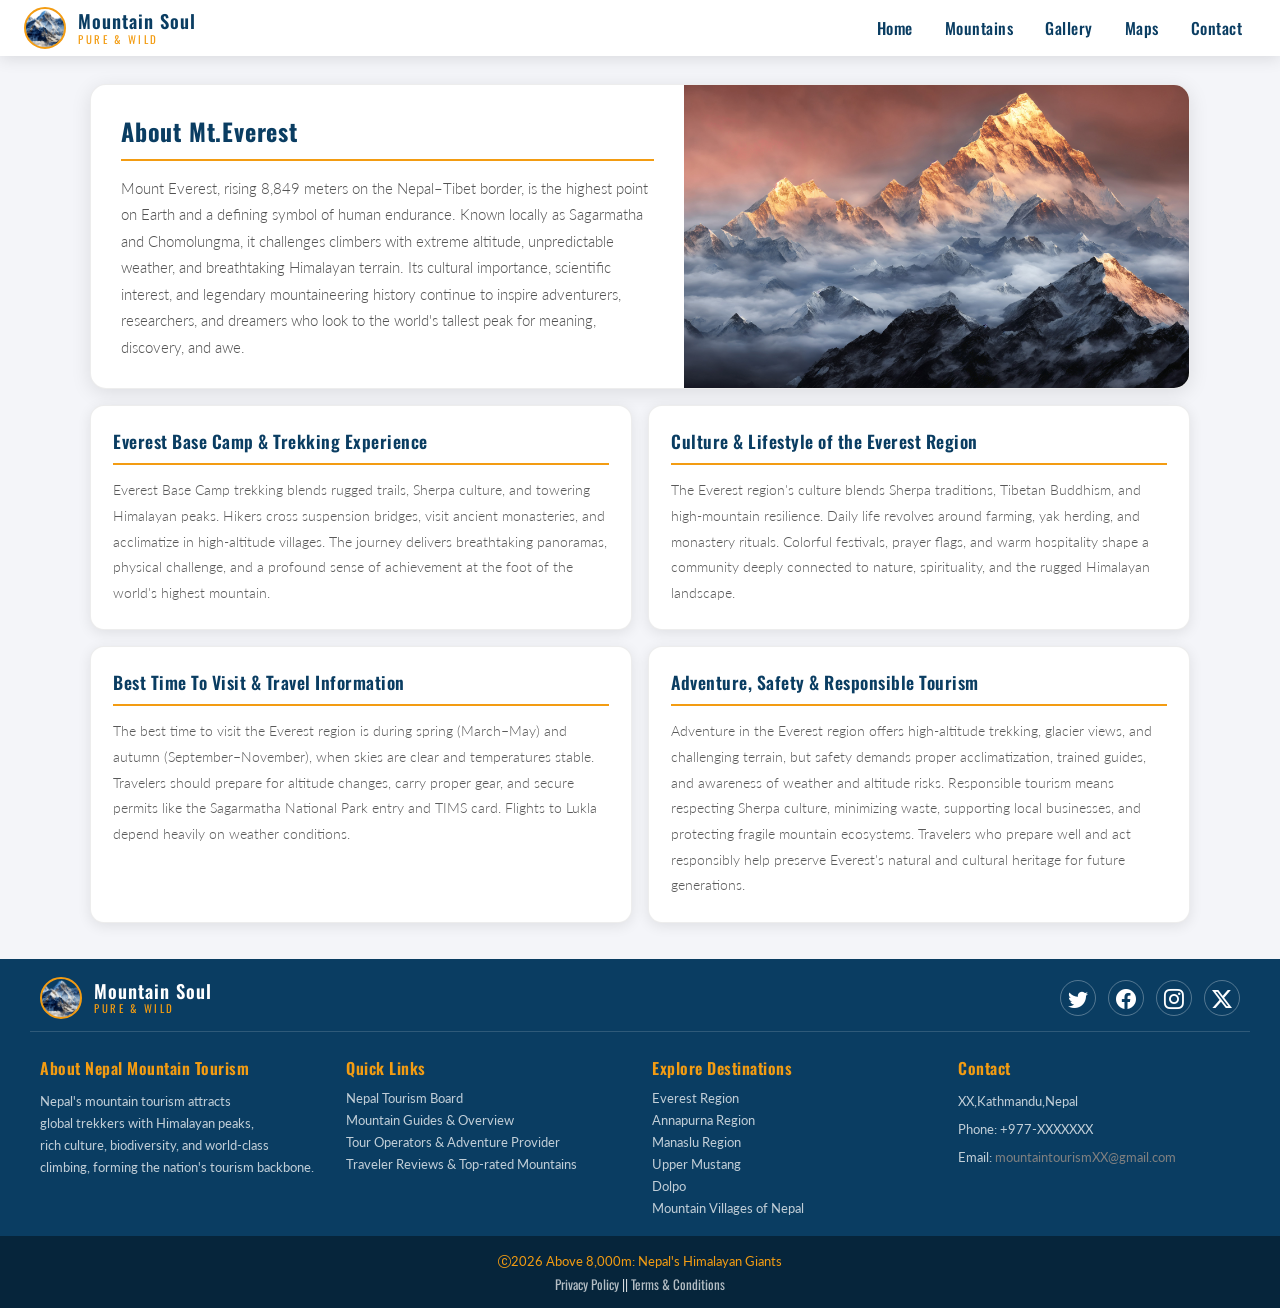
<file: everest.html>
<!doctype html>
<html lang="en">
  <head>
    <meta charset="UTF-8" />
    <meta name="viewport" content="width=device-width, initial-scale=1.0" />
    <link rel="stylesheet" href="style.css" />
    <link rel="stylesheet" href="mountain.css" />
    <title>Mt.Everest — Nepal's Mountain Tourism</title>
    <link
      rel="stylesheet"
      href="https://cdn.jsdelivr.net/npm/bootstrap-icons@1.13.1/font/bootstrap-icons.min.css"
    />
    <style>
      @import url("https://fonts.googleapis.com/css2?family=Oswald:wght@200..700&display=swap");
    </style>
  </head>
  <body>
    <div class="main1">
      <div class="main1-left">
        <div class="photo"></div>
        <div class="heading-text">
          <h3>Mountain Soul</h3>
          <p class="text1">Pure & Wild</p>
        </div>
      </div>

      <button class="hamburger" aria-label="Toggle menu">
        <span></span>
        <span></span>
        <span></span>
      </button>

      <div class="navbar">
        <ul>
          <li><a href="index.html">Home</a></li>
          <li>
            <a href="#">Mountains</a>
            <div class="dropdown">
              <ul>
                <li><a href="everest.html">Mt.Everest</a></li>
                <li><a href="kangchenjunga.html">Kangchenjunga</a></li>
                <li><a href="lhotse.html">Lhotse</a></li>
                <li><a href="makalu.html">Makalu</a></li>
                <li><a href="cho-oyu.html">Cho Oyu</a></li>
                <li><a href="dhaulagiri.html">Dhaulagiri</a></li>
                <li><a href="manaslu.html">Manaslu</a></li>
                <li><a href="annapurna.html">Annapurna</a></li>
              </ul>
            </div>
          </li>
          <li><a href="gallery.html">Gallery</a></li>
          <li><a href="location.html">Maps</a></li>
          <li><a href="contact.html">Contact</a></li>
          
        </ul>
      </div>
    </div>

    <div class="mt-main">
      <div class="mt-sec1">
        <div class="mt-sec1-msg">
          <h2>About Mt.Everest</h2>
          <p>
            Mount Everest, rising 8,849 meters on the Nepal–Tibet border, is the
            highest point on Earth and a defining symbol of human endurance.
            Known locally as Sagarmatha and Chomolungma, it challenges climbers
            with extreme altitude, unpredictable weather, and breathtaking
            Himalayan terrain. Its cultural importance, scientific interest, and
            legendary mountaineering history continue to inspire adventurers,
            researchers, and dreamers who look to the world's tallest peak for
            meaning, discovery, and awe.
          </p>
        </div>
        <div
          class="mt-sec1-img"
          style="background-image: url(images/everest1.jpg)"
        ></div>
      </div>

      <div class="mt-sec2">
        <div class="mt-sec2-sub">
          <h2>Everest Base Camp & Trekking Experience</h2>
          <p>
            Everest Base Camp trekking blends rugged trails, Sherpa culture, and
            towering Himalayan peaks. Hikers cross suspension bridges, visit
            ancient monasteries, and acclimatize in high-altitude villages. The
            journey delivers breathtaking panoramas, physical challenge, and a
            profound sense of achievement at the foot of the world's highest
            mountain.
          </p>

          <div
            class="mt-sec2-sub-img"
            style="background-image: url(images/everest2.jpg)"
          ></div>
        </div>

        <div class="mt-sec2-sub">
          <h2>Culture & Lifestyle of the Everest Region</h2>
          <p>
            The Everest region's culture blends Sherpa traditions, Tibetan
            Buddhism, and high‑mountain resilience. Daily life revolves around
            farming, yak herding, and monastery rituals. Colorful festivals,
            prayer flags, and warm hospitality shape a community deeply
            connected to nature, spirituality, and the rugged Himalayan
            landscape.
          </p>
          <div
            class="mt-sec2-sub-img"
            style="background-image: url(images/everest3.jpg)"
          ></div>
        </div>
      </div>

      <div class="mt-sec2">
        <div class="mt-sec2-sub">
          <h2>Best Time To Visit & Travel Information</h2>
          <p>
            The best time to visit the Everest region is during spring
            (March–May) and autumn (September–November), when skies are clear
            and temperatures stable. Travelers should prepare for altitude
            changes, carry proper gear, and secure permits like the Sagarmatha
            National Park entry and TIMS card. Flights to Lukla depend heavily
            on weather conditions.
          </p>
        </div>

        <div class="mt-sec2-sub">
          <h2>Adventure, Safety & Responsible Tourism</h2>
          <p>
            Adventure in the Everest region offers high‑altitude trekking,
            glacier views, and challenging terrain, but safety demands proper
            acclimatization, trained guides, and awareness of weather and
            altitude risks. Responsible tourism means respecting Sherpa culture,
            minimizing waste, supporting local businesses, and protecting
            fragile mountain ecosystems. Travelers who prepare well and act
            responsibly help preserve Everest's natural and cultural heritage
            for future generations.
          </p>
        </div>
      </div>

      <div class="footer">
        <div class="footer-top">
          <div class="main1-left">
            <div class="photo"></div>
            <div class="heading-text">
              <h3>Mountain Soul</h3>
              <p class="text1">Pure & Wild</p>
            </div>
          </div>
          <div class="footer-top-left">
            <a href="https://www.twiter.com"
              ><i class="bi bi-twitter" style="color: white"></i
            ></a>
            <a href="https://www.facebook.com"
              ><i class="bi bi-facebook" style="color: white"></i
            ></a>
            <a href="https://www.instagram.com"
              ><i class="bi bi-instagram" style="color: white"></i
            ></a>
            <a href="https://www.x.com"
              ><i class="bi bi-twitter-x" style="color: white"></i
            ></a>
          </div>
        </div>
        <hr />
        <div class="footer-mid">
          <div class="footer-mid-box">
            <div class="footer-mid-content">
              <h3>About Nepal Mountain Tourism</h3>
              <p>
                Nepal's mountain tourism attracts <br />
                global trekkers with Himalayan peaks,<br />
                rich culture, biodiversity, and world‑class <br />
                climbing, forming the nation's tourism backbone.
              </p>
            </div>
          </div>
          <div class="footer-mid-box">
            <div class="footer-mid-content">
              <h3>Quick Links</h3>
              <a href="#">Nepal Tourism Board</a>
              <a href="#">Mountain Guides & Overview</a>
              <a href="#">Tour Operators & Adventure Provider</a>
              <a href="#">Traveler Reviews & Top-rated Mountains</a>
            </div>
          </div>
          <div class="footer-mid-box">
            <div class="footer-mid-content">
              <h3>Explore Destinations</h3>
              <a href="#">Everest Region</a>
              <a href="#">Annapurna Region</a>
              <a href="#">Manaslu Region</a>
              <a href="#">Upper Mustang</a>
              <a href="#">Dolpo</a>
              <a href="#">Mountain Villages of Nepal</a>
            </div>
          </div>
          <div class="footer-mid-box">
            <div class="footer-mid-content">
              <h3>Contact</h3>
              <p>XX,Kathmandu,Nepal</p>
              <p>Phone: +977-XXXXXXX</p>
              <p>
                Email:
                <a href="#" style="color: gray">mountaintourismXX@gmail.com</a>
              </p>
            </div>
          </div>
        </div>

        <div class="footer-btm">
          <p style="color: #f39c12">
            <i class="bi bi-c-circle"></i>2026 Above 8,000m: Nepal's Himalayan
            Giants
          </p>
          <p>
            <a href="#">Privacy Policy</a> || <a href="#">Terms & Conditions</a>
          </p>
        </div>
      </div>
    </div>

    <script src="script.js"></script>
  </body>
</html>
</file>
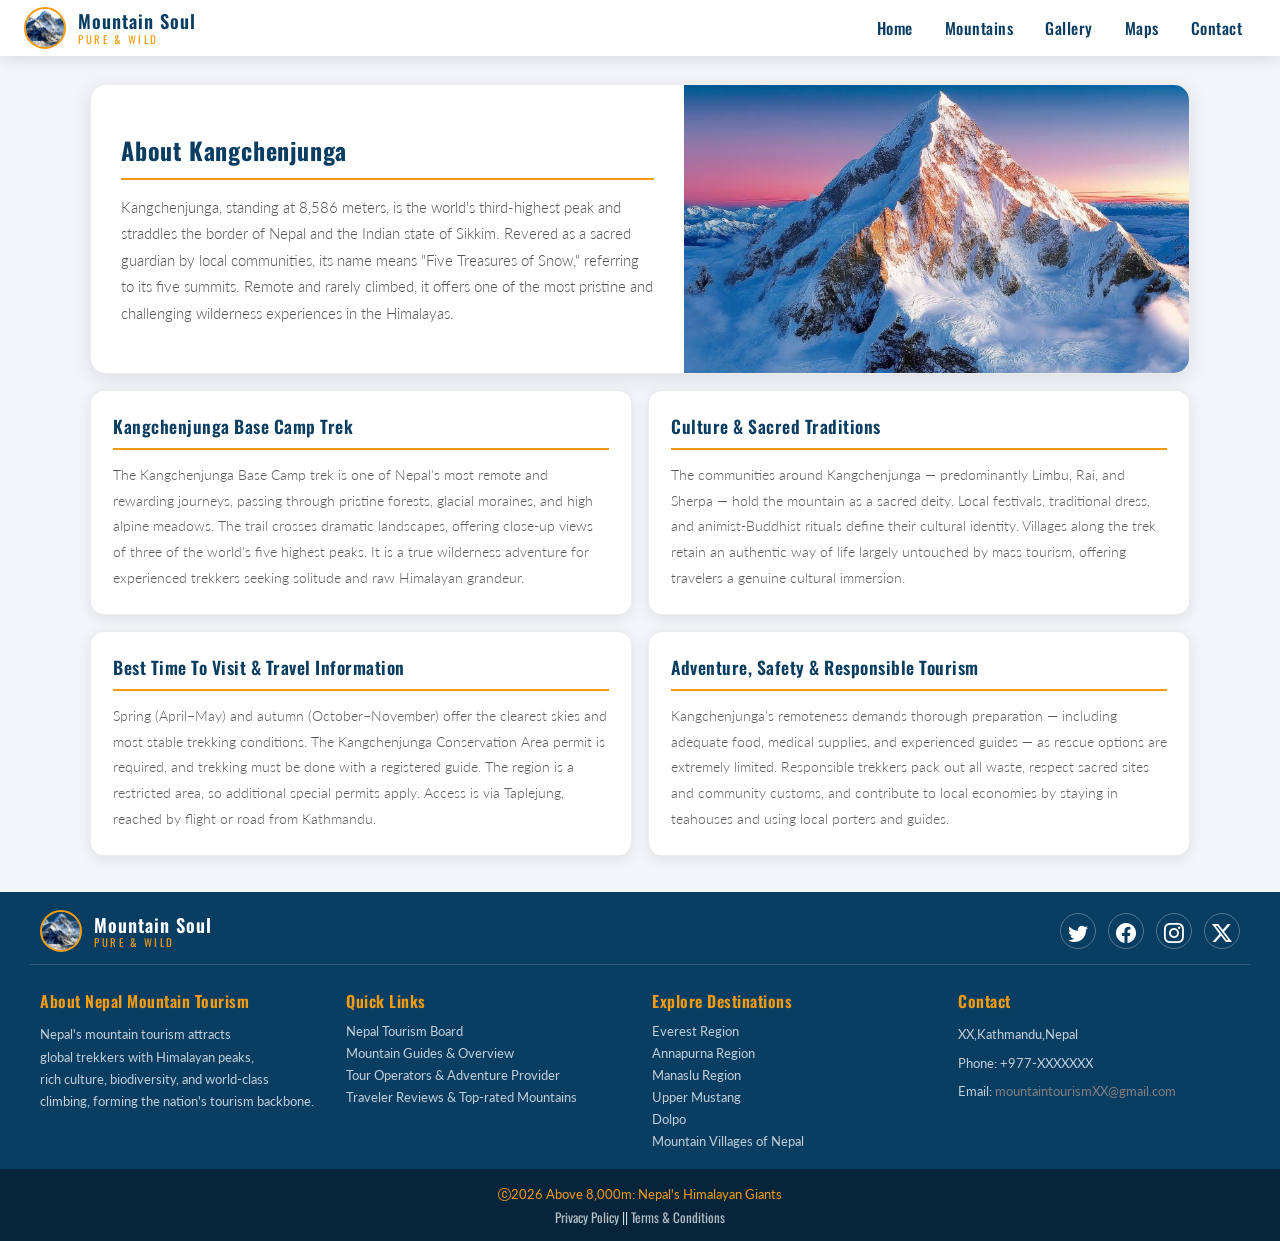
<file: kangchenjunga.html>
<!doctype html>
<html lang="en">
  <head>
    <meta charset="UTF-8" />
    <meta name="viewport" content="width=device-width, initial-scale=1.0" />
    <link rel="stylesheet" href="style.css" />
    <link rel="stylesheet" href="mountain.css" />
    <title>Kangchenjunga — Nepal's Mountain Tourism</title>
    <link
      rel="stylesheet"
      href="https://cdn.jsdelivr.net/npm/bootstrap-icons@1.13.1/font/bootstrap-icons.min.css"
    />
    <style>
      @import url("https://fonts.googleapis.com/css2?family=Oswald:wght@200..700&display=swap");
    </style>
  </head>
  <body>
    <div class="main1">
      <div class="main1-left">
        <div class="photo"></div>
        <div class="heading-text">
          <h3>Mountain Soul</h3>
          <p class="text1">Pure & Wild</p>
        </div>
      </div>

      <button class="hamburger" aria-label="Toggle menu">
        <span></span>
        <span></span>
        <span></span>
      </button>

      <div class="navbar">
        <ul>
          <li><a href="index.html">Home</a></li>
          <li>
            <a href="#">Mountains</a>
            <div class="dropdown">
              <ul>
                <li><a href="everest.html">Mt.Everest</a></li>
                <li><a href="kangchenjunga.html">Kangchenjunga</a></li>
                <li><a href="lhotse.html">Lhotse</a></li>
                <li><a href="makalu.html">Makalu</a></li>
                <li><a href="cho-oyu.html">Cho Oyu</a></li>
                <li><a href="dhaulagiri.html">Dhaulagiri</a></li>
                <li><a href="manaslu.html">Manaslu</a></li>
                <li><a href="annapurna.html">Annapurna</a></li>
              </ul>
            </div>
          </li>
          <li><a href="gallery.html">Gallery</a></li>
          <li><a href="location.html">Maps</a></li>
          <li><a href="contact.html">Contact</a></li>
          
        </ul>
      </div>
    </div>

    <div class="mt-main">
      <div class="mt-sec1">
        <div class="mt-sec1-msg">
          <h2>About Kangchenjunga</h2>
          <p>
            Kangchenjunga, standing at 8,586 meters, is the world's
            third-highest peak and straddles the border of Nepal and the Indian
            state of Sikkim. Revered as a sacred guardian by local communities,
            its name means "Five Treasures of Snow," referring to its five
            summits. Remote and rarely climbed, it offers one of the most
            pristine and challenging wilderness experiences in the Himalayas.
          </p>
        </div>
        <div
          class="mt-sec1-img"
          style="background-image: url(images/mountain2.jpg)"
        ></div>
      </div>

      <div class="mt-sec2">
        <div class="mt-sec2-sub">
          <h2>Kangchenjunga Base Camp Trek</h2>
          <p>
            The Kangchenjunga Base Camp trek is one of Nepal's most remote and
            rewarding journeys, passing through pristine forests, glacial
            moraines, and high alpine meadows. The trail crosses dramatic
            landscapes, offering close-up views of three of the world's five
            highest peaks. It is a true wilderness adventure for experienced
            trekkers seeking solitude and raw Himalayan grandeur.
          </p>
        </div>

        <div class="mt-sec2-sub">
          <h2>Culture & Sacred Traditions</h2>
          <p>
            The communities around Kangchenjunga — predominantly Limbu, Rai, and
            Sherpa — hold the mountain as a sacred deity. Local festivals,
            traditional dress, and animist-Buddhist rituals define their
            cultural identity. Villages along the trek retain an authentic way
            of life largely untouched by mass tourism, offering travelers a
            genuine cultural immersion.
          </p>
        </div>
      </div>

      <div class="mt-sec2">
        <div class="mt-sec2-sub">
          <h2>Best Time To Visit & Travel Information</h2>
          <p>
            Spring (April–May) and autumn (October–November) offer the clearest
            skies and most stable trekking conditions. The Kangchenjunga
            Conservation Area permit is required, and trekking must be done with
            a registered guide. The region is a restricted area, so additional
            special permits apply. Access is via Taplejung, reached by flight or
            road from Kathmandu.
          </p>
        </div>

        <div class="mt-sec2-sub">
          <h2>Adventure, Safety & Responsible Tourism</h2>
          <p>
            Kangchenjunga's remoteness demands thorough preparation — including
            adequate food, medical supplies, and experienced guides — as rescue
            options are extremely limited. Responsible trekkers pack out all
            waste, respect sacred sites and community customs, and contribute to
            local economies by staying in teahouses and using local porters and
            guides.
          </p>
        </div>
      </div>

      <div class="footer">
        <div class="footer-top">
          <div class="main1-left">
            <div class="photo"></div>
            <div class="heading-text">
              <h3>Mountain Soul</h3>
              <p class="text1">Pure & Wild</p>
            </div>
          </div>
          <div class="footer-top-left">
            <a href="https://www.twiter.com"
              ><i class="bi bi-twitter" style="color: white"></i
            ></a>
            <a href="https://www.facebook.com"
              ><i class="bi bi-facebook" style="color: white"></i
            ></a>
            <a href="https://www.instagram.com"
              ><i class="bi bi-instagram" style="color: white"></i
            ></a>
            <a href="https://www.x.com"
              ><i class="bi bi-twitter-x" style="color: white"></i
            ></a>
          </div>
        </div>
        <hr />
        <div class="footer-mid">
          <div class="footer-mid-box">
            <div class="footer-mid-content">
              <h3>About Nepal Mountain Tourism</h3>
              <p>
                Nepal's mountain tourism attracts <br />
                global trekkers with Himalayan peaks,<br />
                rich culture, biodiversity, and world‑class <br />
                climbing, forming the nation's tourism backbone.
              </p>
            </div>
          </div>
          <div class="footer-mid-box">
            <div class="footer-mid-content">
              <h3>Quick Links</h3>
              <a href="#">Nepal Tourism Board</a>
              <a href="#">Mountain Guides & Overview</a>
              <a href="#">Tour Operators & Adventure Provider</a>
              <a href="#">Traveler Reviews & Top-rated Mountains</a>
            </div>
          </div>
          <div class="footer-mid-box">
            <div class="footer-mid-content">
              <h3>Explore Destinations</h3>
              <a href="#">Everest Region</a>
              <a href="#">Annapurna Region</a>
              <a href="#">Manaslu Region</a>
              <a href="#">Upper Mustang</a>
              <a href="#">Dolpo</a>
              <a href="#">Mountain Villages of Nepal</a>
            </div>
          </div>
          <div class="footer-mid-box">
            <div class="footer-mid-content">
              <h3>Contact</h3>
              <p>XX,Kathmandu,Nepal</p>
              <p>Phone: +977-XXXXXXX</p>
              <p>
                Email:
                <a href="#" style="color: gray">mountaintourismXX@gmail.com</a>
              </p>
            </div>
          </div>
        </div>

        <div class="footer-btm">
          <p style="color: #f39c12">
            <i class="bi bi-c-circle"></i>2026 Above 8,000m: Nepal's Himalayan
            Giants
          </p>
          <p>
            <a href="#">Privacy Policy</a> || <a href="#">Terms & Conditions</a>
          </p>
        </div>
      </div>
    </div>

    <script src="script.js"></script>
  </body>
</html>
</file>
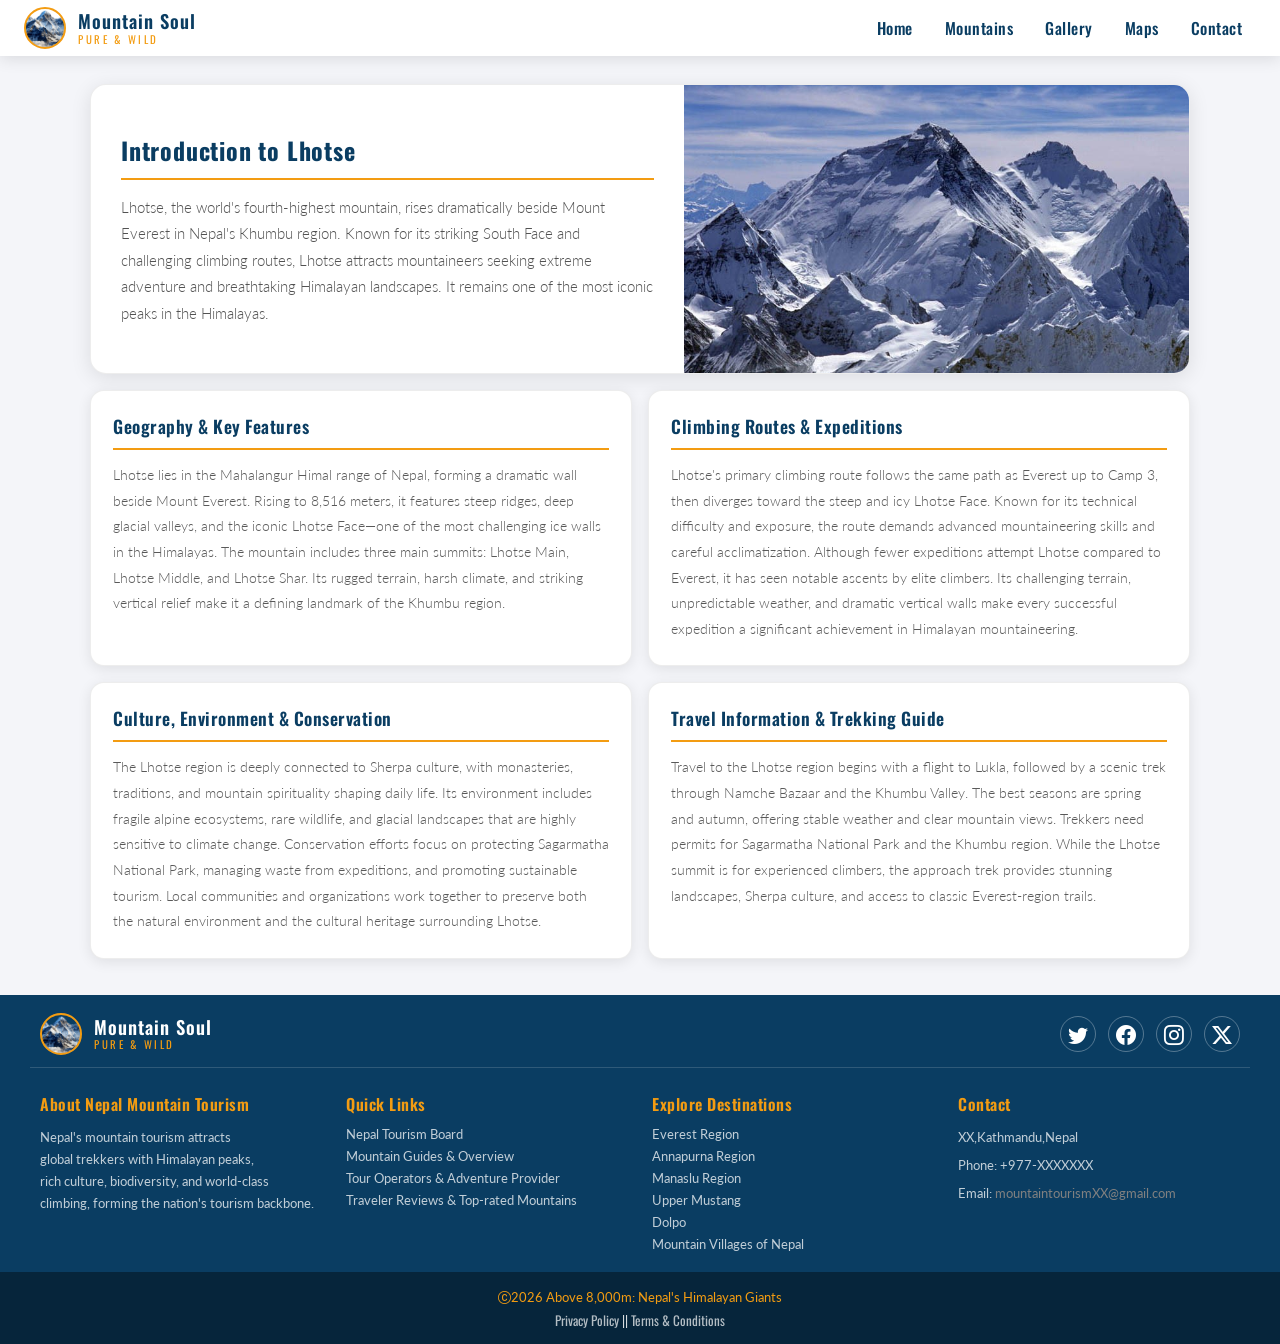
<file: lhotse.html>
<!doctype html>
<html lang="en">
  <head>
    <meta charset="UTF-8" />
    <meta name="viewport" content="width=device-width, initial-scale=1.0" />
    <link rel="stylesheet" href="style.css" />
    <link rel="stylesheet" href="mountain.css" />
    <title>Lhotse — Nepal's Mountain Tourism</title>
    <link
      rel="stylesheet"
      href="https://cdn.jsdelivr.net/npm/bootstrap-icons@1.13.1/font/bootstrap-icons.min.css"
    />
    <style>
      @import url("https://fonts.googleapis.com/css2?family=Oswald:wght@200..700&display=swap");
    </style>
  </head>
  <body>
    <div class="main1">
      <div class="main1-left">
        <div class="photo"></div>
        <div class="heading-text">
          <h3>Mountain Soul</h3>
          <p class="text1">Pure & Wild</p>
        </div>
      </div>

      <button class="hamburger" aria-label="Toggle menu">
        <span></span>
        <span></span>
        <span></span>
      </button>

      <div class="navbar">
        <ul>
          <li><a href="index.html">Home</a></li>
          <li>
            <a href="#">Mountains</a>
            <div class="dropdown">
              <ul>
                <li><a href="everest.html">Mt.Everest</a></li>
                <li><a href="kangchenjunga.html">Kangchenjunga</a></li>
                <li><a href="lhotse.html">Lhotse</a></li>
                <li><a href="makalu.html">Makalu</a></li>
                <li><a href="cho-oyu.html">Cho Oyu</a></li>
                <li><a href="dhaulagiri.html">Dhaulagiri</a></li>
                <li><a href="manaslu.html">Manaslu</a></li>
                <li><a href="annapurna.html">Annapurna</a></li>
              </ul>
            </div>
          </li>
          <li><a href="gallery.html">Gallery</a></li>
          <li><a href="location.html">Maps</a></li>
          <li><a href="contact.html">Contact</a></li>
          
        </ul>
      </div>
    </div>

    <div class="mt-main">
      <div class="mt-sec1">
        <div class="mt-sec1-msg">
          <h2>Introduction to Lhotse</h2>
          <p>
            Lhotse, the world's fourth-highest mountain, rises dramatically
            beside Mount Everest in Nepal's Khumbu region. Known for its
            striking South Face and challenging climbing routes, Lhotse attracts
            mountaineers seeking extreme adventure and breathtaking Himalayan
            landscapes. It remains one of the most iconic peaks in the
            Himalayas.
          </p>
        </div>
        <div
          class="mt-sec1-img"
          style="background-image: url(images/lhotse1.jpg)"
        ></div>
      </div>

      <div class="mt-sec2">
        <div class="mt-sec2-sub">
          <h2>Geography & Key Features</h2>
          <p>
            Lhotse lies in the Mahalangur Himal range of Nepal, forming a
            dramatic wall beside Mount Everest. Rising to 8,516 meters, it
            features steep ridges, deep glacial valleys, and the iconic Lhotse
            Face—one of the most challenging ice walls in the Himalayas. The
            mountain includes three main summits: Lhotse Main, Lhotse Middle,
            and Lhotse Shar. Its rugged terrain, harsh climate, and striking
            vertical relief make it a defining landmark of the Khumbu region.
          </p>
          <div
            class="mt-sec2-sub-img"
            style="background-image: url(images/lhotse2.jpg)"
          ></div>
        </div>

        <div class="mt-sec2-sub">
          <h2>Climbing Routes & Expeditions</h2>
          <p>
            Lhotse's primary climbing route follows the same path as Everest up
            to Camp 3, then diverges toward the steep and icy Lhotse Face. Known
            for its technical difficulty and exposure, the route demands
            advanced mountaineering skills and careful acclimatization. Although
            fewer expeditions attempt Lhotse compared to Everest, it has seen
            notable ascents by elite climbers. Its challenging terrain,
            unpredictable weather, and dramatic vertical walls make every
            successful expedition a significant achievement in Himalayan
            mountaineering.
          </p>
          <div
            class="mt-sec2-sub-img"
            style="background-image: url(images/lhotse3.jpg)"
          ></div>
        </div>
      </div>

      <div class="mt-sec2">
        <div class="mt-sec2-sub">
          <h2>Culture, Environment & Conservation</h2>
          <p>
            The Lhotse region is deeply connected to Sherpa culture, with
            monasteries, traditions, and mountain spirituality shaping daily
            life. Its environment includes fragile alpine ecosystems, rare
            wildlife, and glacial landscapes that are highly sensitive to
            climate change. Conservation efforts focus on protecting Sagarmatha
            National Park, managing waste from expeditions, and promoting
            sustainable tourism. Local communities and organizations work
            together to preserve both the natural environment and the cultural
            heritage surrounding Lhotse.
          </p>
        </div>

        <div class="mt-sec2-sub">
          <h2>Travel Information & Trekking Guide</h2>
          <p>
            Travel to the Lhotse region begins with a flight to Lukla, followed
            by a scenic trek through Namche Bazaar and the Khumbu Valley. The
            best seasons are spring and autumn, offering stable weather and
            clear mountain views. Trekkers need permits for Sagarmatha National
            Park and the Khumbu region. While the Lhotse summit is for
            experienced climbers, the approach trek provides stunning
            landscapes, Sherpa culture, and access to classic Everest‑region
            trails.
          </p>
        </div>
      </div>

      <div class="footer">
        <div class="footer-top">
          <div class="main1-left">
            <div class="photo"></div>
            <div class="heading-text">
              <h3>Mountain Soul</h3>
              <p class="text1">Pure & Wild</p>
            </div>
          </div>
          <div class="footer-top-left">
            <a href="https://www.twiter.com"
              ><i class="bi bi-twitter" style="color: white"></i
            ></a>
            <a href="https://www.facebook.com"
              ><i class="bi bi-facebook" style="color: white"></i
            ></a>
            <a href="https://www.instagram.com"
              ><i class="bi bi-instagram" style="color: white"></i
            ></a>
            <a href="https://www.x.com"
              ><i class="bi bi-twitter-x" style="color: white"></i
            ></a>
          </div>
        </div>
        <hr />
        <div class="footer-mid">
          <div class="footer-mid-box">
            <div class="footer-mid-content">
              <h3>About Nepal Mountain Tourism</h3>
              <p>
                Nepal's mountain tourism attracts <br />
                global trekkers with Himalayan peaks,<br />
                rich culture, biodiversity, and world‑class <br />
                climbing, forming the nation's tourism backbone.
              </p>
            </div>
          </div>
          <div class="footer-mid-box">
            <div class="footer-mid-content">
              <h3>Quick Links</h3>
              <a href="#">Nepal Tourism Board</a>
              <a href="#">Mountain Guides & Overview</a>
              <a href="#">Tour Operators & Adventure Provider</a>
              <a href="#">Traveler Reviews & Top-rated Mountains</a>
            </div>
          </div>
          <div class="footer-mid-box">
            <div class="footer-mid-content">
              <h3>Explore Destinations</h3>
              <a href="#">Everest Region</a>
              <a href="#">Annapurna Region</a>
              <a href="#">Manaslu Region</a>
              <a href="#">Upper Mustang</a>
              <a href="#">Dolpo</a>
              <a href="#">Mountain Villages of Nepal</a>
            </div>
          </div>
          <div class="footer-mid-box">
            <div class="footer-mid-content">
              <h3>Contact</h3>
              <p>XX,Kathmandu,Nepal</p>
              <p>Phone: +977-XXXXXXX</p>
              <p>
                Email:
                <a href="#" style="color: gray">mountaintourismXX@gmail.com</a>
              </p>
            </div>
          </div>
        </div>

        <div class="footer-btm">
          <p style="color: #f39c12">
            <i class="bi bi-c-circle"></i>2026 Above 8,000m: Nepal's Himalayan
            Giants
          </p>
          <p>
            <a href="#">Privacy Policy</a> || <a href="#">Terms & Conditions</a>
          </p>
        </div>
      </div>
    </div>

    <script src="script.js"></script>
  </body>
</html>
</file>
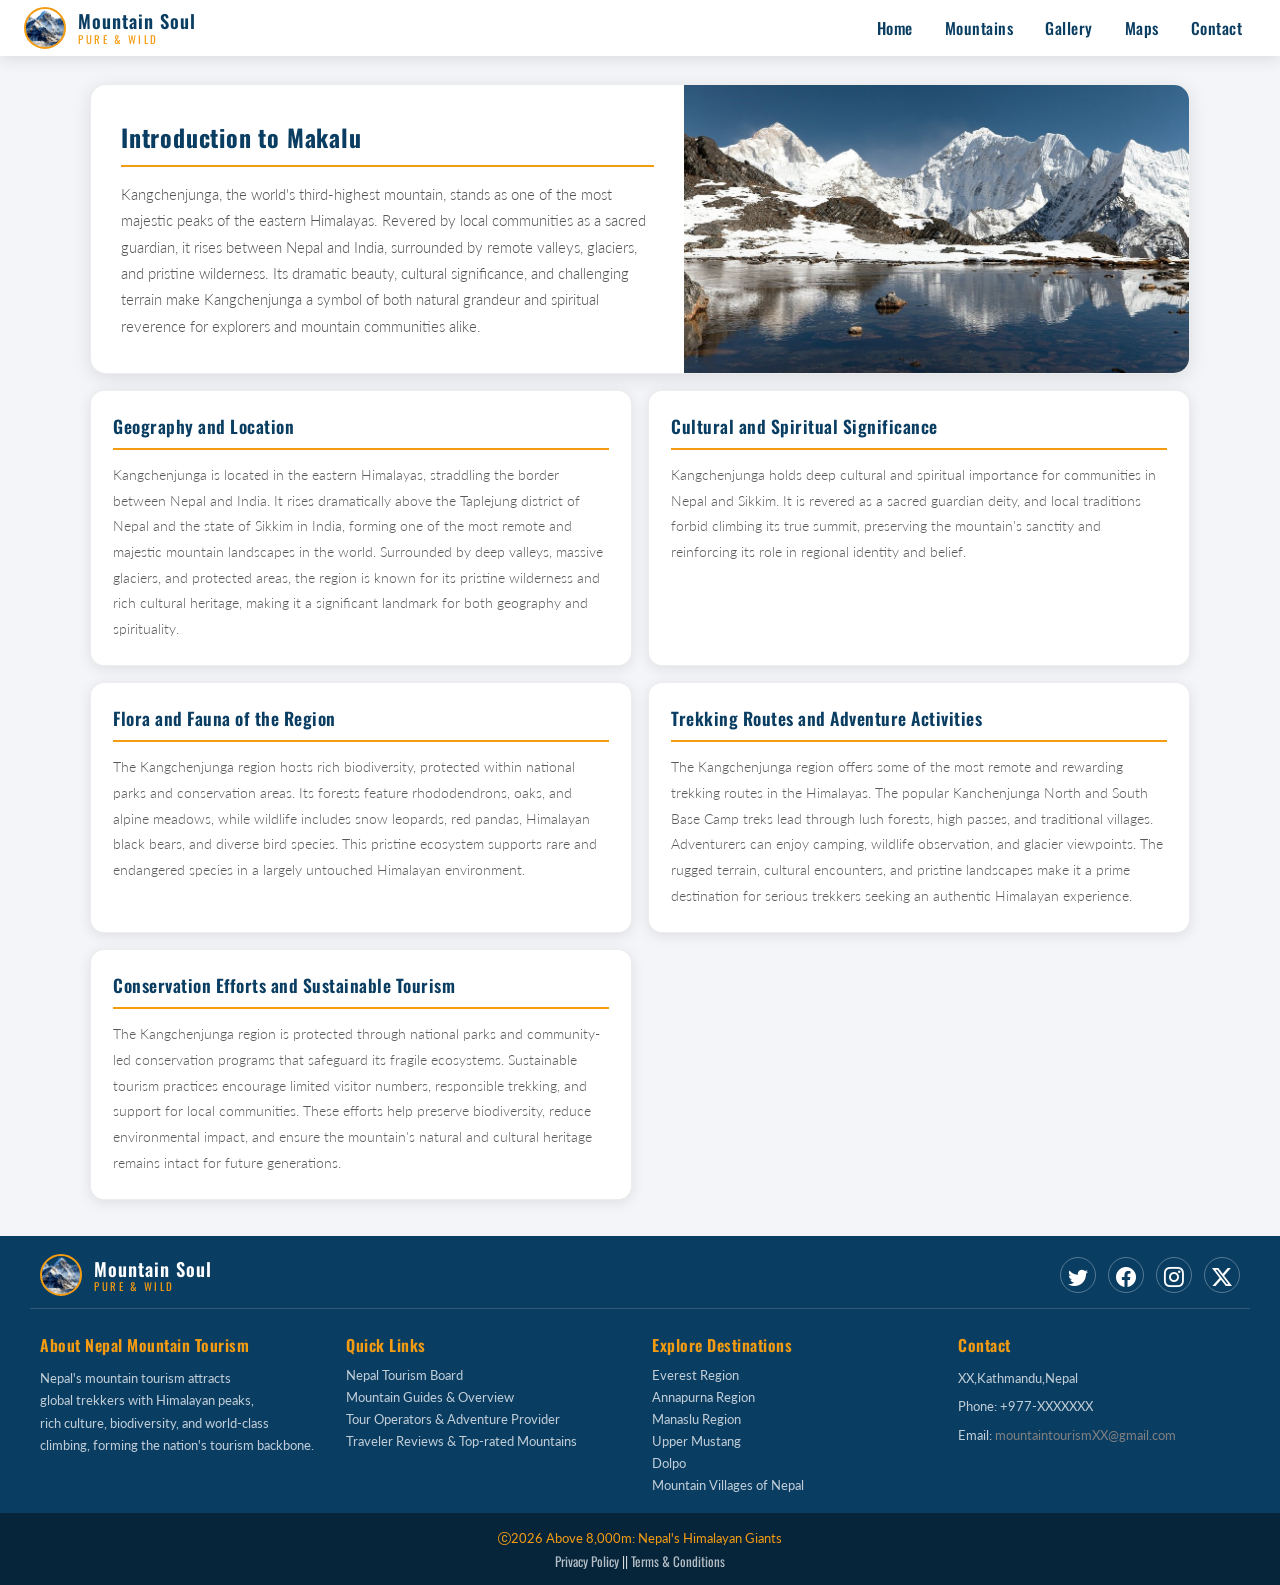
<file: makalu.html>
<!doctype html>
<html lang="en">
  <head>
    <meta charset="UTF-8" />
    <meta name="viewport" content="width=device-width, initial-scale=1.0" />
    <link rel="stylesheet" href="style.css" />
    <link rel="stylesheet" href="mountain.css" />
    <title>Makalu — Nepal's Mountain Tourism</title>
    <link
      rel="stylesheet"
      href="https://cdn.jsdelivr.net/npm/bootstrap-icons@1.13.1/font/bootstrap-icons.min.css"
    />
    <style>
      @import url("https://fonts.googleapis.com/css2?family=Oswald:wght@200..700&display=swap");
    </style>
  </head>
  <body>
    <div class="main1">
      <div class="main1-left">
        <div class="photo"></div>
        <div class="heading-text">
          <h3>Mountain Soul</h3>
          <p class="text1">Pure & Wild</p>
        </div>
      </div>

      <button class="hamburger" aria-label="Toggle menu">
        <span></span>
        <span></span>
        <span></span>
      </button>

      <div class="navbar">
        <ul>
          <li><a href="index.html">Home</a></li>
          <li>
            <a href="#">Mountains</a>
            <div class="dropdown">
              <ul>
                <li><a href="everest.html">Mt.Everest</a></li>
                <li><a href="kangchenjunga.html">Kangchenjunga</a></li>
                <li><a href="lhotse.html">Lhotse</a></li>
                <li><a href="makalu.html">Makalu</a></li>
                <li><a href="#">Cho Oyu</a></li>
                <li><a href="#">Dhaulagiri</a></li>
                <li><a href="#">Manaslu</a></li>
                <li><a href="#">Annapurna</a></li>
              </ul>
            </div>
          </li>
          <li><a href="gallery.html">Gallery</a></li>
          <li><a href="location.html">Maps</a></li>
          <li><a href="contact.html">Contact</a></li>
          
        </ul>
      </div>
    </div>

    <div class="mt-main">
      <div class="mt-sec1">
        <div class="mt-sec1-msg">
          <h2>Introduction to Makalu</h2>
          <p>
            Kangchenjunga, the world's third‑highest mountain, stands as one of
            the most majestic peaks of the eastern Himalayas. Revered by local
            communities as a sacred guardian, it rises between Nepal and India,
            surrounded by remote valleys, glaciers, and pristine wilderness. Its
            dramatic beauty, cultural significance, and challenging terrain make
            Kangchenjunga a symbol of both natural grandeur and spiritual
            reverence for explorers and mountain communities alike.
          </p>
        </div>
        <div
          class="mt-sec1-img"
          style="background-image: url(images/makalu1.jpg)"
        ></div>
      </div>

      <div class="mt-sec2">
        <div class="mt-sec2-sub">
          <h2>Geography and Location</h2>
          <p>
            Kangchenjunga is located in the eastern Himalayas, straddling the
            border between Nepal and India. It rises dramatically above the
            Taplejung district of Nepal and the state of Sikkim in India,
            forming one of the most remote and majestic mountain landscapes in
            the world. Surrounded by deep valleys, massive glaciers, and
            protected areas, the region is known for its pristine wilderness and
            rich cultural heritage, making it a significant landmark for both
            geography and spirituality.
          </p>
          <div
            class="mt-sec2-sub-img"
            style="background-image: url(images/makalu2.jpg)"
          ></div>
        </div>

        <div class="mt-sec2-sub">
          <h2>Cultural and Spiritual Significance</h2>
          <p>
            Kangchenjunga holds deep cultural and spiritual importance for
            communities in Nepal and Sikkim. It is revered as a sacred guardian
            deity, and local traditions forbid climbing its true summit,
            preserving the mountain's sanctity and reinforcing its role in
            regional identity and belief.
          </p>
          <div
            class="mt-sec2-sub-img"
            style="background-image: url(images/makalu3.jpg)"
          ></div>
        </div>
      </div>

      <div class="mt-sec2">
        <div class="mt-sec2-sub">
          <h2>Flora and Fauna of the Region</h2>
          <p>
            The Kangchenjunga region hosts rich biodiversity, protected within
            national parks and conservation areas. Its forests feature
            rhododendrons, oaks, and alpine meadows, while wildlife includes
            snow leopards, red pandas, Himalayan black bears, and diverse bird
            species. This pristine ecosystem supports rare and endangered
            species in a largely untouched Himalayan environment.
          </p>
        </div>

        <div class="mt-sec2-sub">
          <h2>Trekking Routes and Adventure Activities</h2>
          <p>
            The Kangchenjunga region offers some of the most remote and
            rewarding trekking routes in the Himalayas. The popular Kanchenjunga
            North and South Base Camp treks lead through lush forests, high
            passes, and traditional villages. Adventurers can enjoy camping,
            wildlife observation, and glacier viewpoints. The rugged terrain,
            cultural encounters, and pristine landscapes make it a prime
            destination for serious trekkers seeking an authentic Himalayan
            experience.
          </p>
        </div>
      </div>

      <div class="mt-sec2">
        <div class="mt-sec2-sub">
          <h2>Conservation Efforts and Sustainable Tourism</h2>
          <p>
            The Kangchenjunga region is protected through national parks and
            community-led conservation programs that safeguard its fragile
            ecosystems. Sustainable tourism practices encourage limited visitor
            numbers, responsible trekking, and support for local communities.
            These efforts help preserve biodiversity, reduce environmental
            impact, and ensure the mountain's natural and cultural heritage
            remains intact for future generations.
          </p>
        </div>
      </div>

      <div class="footer">
        <div class="footer-top">
          <div class="main1-left">
            <div class="photo"></div>
            <div class="heading-text">
              <h3>Mountain Soul</h3>
              <p class="text1">Pure & Wild</p>
            </div>
          </div>
          <div class="footer-top-left">
            <a href="https://www.twiter.com"
              ><i class="bi bi-twitter" style="color: white"></i
            ></a>
            <a href="https://www.facebook.com"
              ><i class="bi bi-facebook" style="color: white"></i
            ></a>
            <a href="https://www.instagram.com"
              ><i class="bi bi-instagram" style="color: white"></i
            ></a>
            <a href="https://www.x.com"
              ><i class="bi bi-twitter-x" style="color: white"></i
            ></a>
          </div>
        </div>
        <hr />
        <div class="footer-mid">
          <div class="footer-mid-box">
            <div class="footer-mid-content">
              <h3>About Nepal Mountain Tourism</h3>
              <p>
                Nepal's mountain tourism attracts <br />
                global trekkers with Himalayan peaks,<br />
                rich culture, biodiversity, and world‑class <br />
                climbing, forming the nation's tourism backbone.
              </p>
            </div>
          </div>
          <div class="footer-mid-box">
            <div class="footer-mid-content">
              <h3>Quick Links</h3>
              <a href="#">Nepal Tourism Board</a>
              <a href="#">Mountain Guides & Overview</a>
              <a href="#">Tour Operators & Adventure Provider</a>
              <a href="#">Traveler Reviews & Top-rated Mountains</a>
            </div>
          </div>
          <div class="footer-mid-box">
            <div class="footer-mid-content">
              <h3>Explore Destinations</h3>
              <a href="#">Everest Region</a>
              <a href="#">Annapurna Region</a>
              <a href="#">Manaslu Region</a>
              <a href="#">Upper Mustang</a>
              <a href="#">Dolpo</a>
              <a href="#">Mountain Villages of Nepal</a>
            </div>
          </div>
          <div class="footer-mid-box">
            <div class="footer-mid-content">
              <h3>Contact</h3>
              <p>XX,Kathmandu,Nepal</p>
              <p>Phone: +977-XXXXXXX</p>
              <p>
                Email:
                <a href="#" style="color: gray">mountaintourismXX@gmail.com</a>
              </p>
            </div>
          </div>
        </div>

        <div class="footer-btm">
          <p style="color: #f39c12">
            <i class="bi bi-c-circle"></i>2026 Above 8,000m: Nepal's Himalayan
            Giants
          </p>
          <p>
            <a href="#">Privacy Policy</a> || <a href="#">Terms & Conditions</a>
          </p>
        </div>
      </div>
    </div>

    <script src="script.js"></script>
  </body>
</html>
</file>
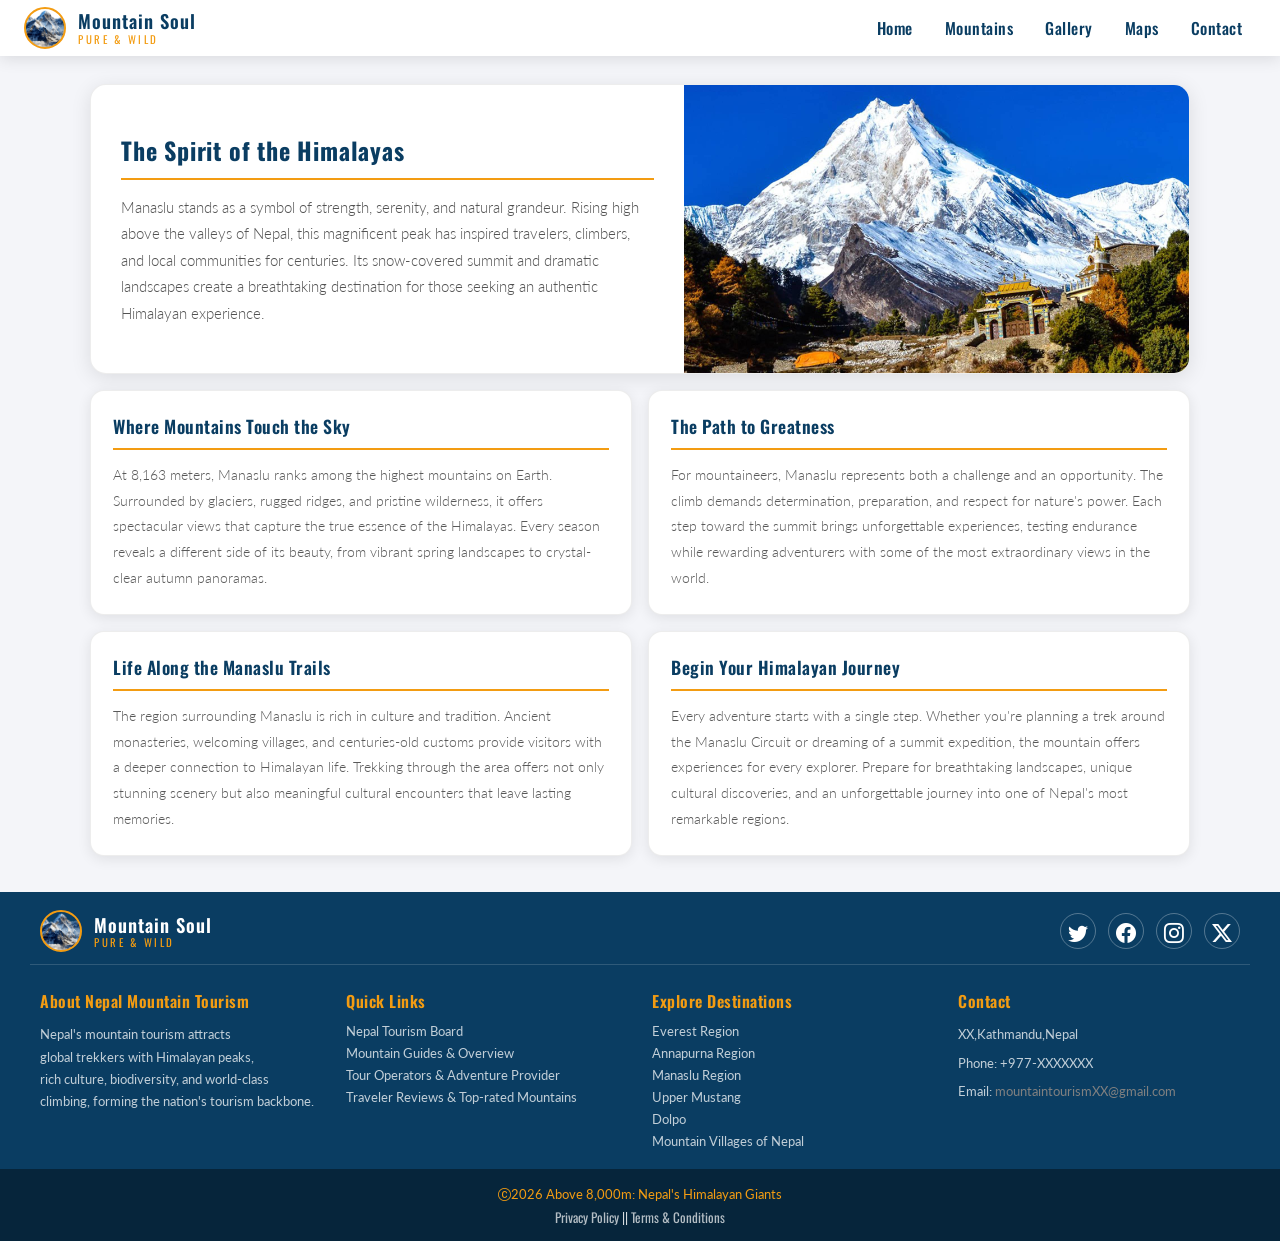
<file: manaslu.html>
<!doctype html>
<html lang="en">
  <head>
    <meta charset="UTF-8" />
    <meta name="viewport" content="width=device-width, initial-scale=1.0" />
    <link rel="stylesheet" href="style.css" />
    <link rel="stylesheet" href="mountain.css" />
    <title>Manaslu — Nepal's Mountain Tourism</title>
    <link
      rel="stylesheet"
      href="https://cdn.jsdelivr.net/npm/bootstrap-icons@1.13.1/font/bootstrap-icons.min.css"
    />
    <style>
      @import url("https://fonts.googleapis.com/css2?family=Oswald:wght@200..700&display=swap");
    </style>
  </head>
  <body>
    <div class="main1">
      <div class="main1-left">
        <div class="photo"></div>
        <div class="heading-text">
          <h3>Mountain Soul</h3>
          <p class="text1">Pure & Wild</p>
        </div>
      </div>

      <button class="hamburger" aria-label="Toggle menu">
        <span></span>
        <span></span>
        <span></span>
      </button>

      <div class="navbar">
        <ul>
          <li><a href="index.html">Home</a></li>
          <li>
            <a href="#">Mountains</a>
            <div class="dropdown">
              <ul>
                <li><a href="everest.html">Mt.Everest</a></li>
                <li><a href="kangchenjunga.html">Kangchenjunga</a></li>
                <li><a href="lhotse.html">Lhotse</a></li>
                <li><a href="makalu.html">Makalu</a></li>
                <li><a href="cho-oyu.html">Cho Oyu</a></li>
                <li><a href="dhaulagiri.html">Dhaulagiri</a></li>
                <li><a href="manaslu.html">Manaslu</a></li>
                <li><a href="#">Annapurna</a></li>
              </ul>
            </div>
          </li>
          <li><a href="gallery.html">Gallery</a></li>
          <li><a href="location.html">Maps</a></li>
          <li><a href="contact.html">Contact</a></li>
          
        </ul>
      </div>
    </div>

    <div class="mt-main">
      <div class="mt-sec1">
        <div class="mt-sec1-msg">
          <h2>The Spirit of the Himalayas</h2>
          <p>
            Manaslu stands as a symbol of strength, serenity, and natural
            grandeur. Rising high above the valleys of Nepal, this magnificent
            peak has inspired travelers, climbers, and local communities for
            centuries. Its snow-covered summit and dramatic landscapes create a
            breathtaking destination for those seeking an authentic Himalayan
            experience.
          </p>
        </div>
        <div
          class="mt-sec1-img"
          style="background-image: url(images/manasluMt.jpg)"
        ></div>
      </div>

      <div class="mt-sec2">
        <div class="mt-sec2-sub">
          <h2>Where Mountains Touch the Sky</h2>
          <p>
            At 8,163 meters, Manaslu ranks among the highest mountains on Earth.
            Surrounded by glaciers, rugged ridges, and pristine wilderness, it
            offers spectacular views that capture the true essence of the
            Himalayas. Every season reveals a different side of its beauty, from
            vibrant spring landscapes to crystal-clear autumn panoramas.
          </p>
          <div
            class="mt-sec2-sub-img"
            style="background-image: url(images/manaslu2.jpg)"
          ></div>
        </div>

        <div class="mt-sec2-sub">
          <h2>The Path to Greatness</h2>
          <p>
            For mountaineers, Manaslu represents both a challenge and an
            opportunity. The climb demands determination, preparation, and
            respect for nature's power. Each step toward the summit brings
            unforgettable experiences, testing endurance while rewarding
            adventurers with some of the most extraordinary views in the world.
          </p>
          <div
            class="mt-sec2-sub-img"
            style="background-image: url(images/manaslu3.jpg)"
          ></div>
        </div>
      </div>

      <div class="mt-sec2">
        <div class="mt-sec2-sub">
          <h2>Life Along the Manaslu Trails</h2>
          <p>
            The region surrounding Manaslu is rich in culture and tradition.
            Ancient monasteries, welcoming villages, and centuries-old customs
            provide visitors with a deeper connection to Himalayan life.
            Trekking through the area offers not only stunning scenery but also
            meaningful cultural encounters that leave lasting memories.
          </p>
        </div>

        <div class="mt-sec2-sub">
          <h2>Begin Your Himalayan Journey</h2>
          <p>
            Every adventure starts with a single step. Whether you're planning a
            trek around the Manaslu Circuit or dreaming of a summit expedition,
            the mountain offers experiences for every explorer. Prepare for
            breathtaking landscapes, unique cultural discoveries, and an
            unforgettable journey into one of Nepal's most remarkable regions.
          </p>
        </div>
      </div>

      <div class="footer">
        <div class="footer-top">
          <div class="main1-left">
            <div class="photo"></div>
            <div class="heading-text">
              <h3>Mountain Soul</h3>
              <p class="text1">Pure & Wild</p>
            </div>
          </div>
          <div class="footer-top-left">
            <a href="https://www.twiter.com"
              ><i class="bi bi-twitter" style="color: white"></i
            ></a>
            <a href="https://www.facebook.com"
              ><i class="bi bi-facebook" style="color: white"></i
            ></a>
            <a href="https://www.instagram.com"
              ><i class="bi bi-instagram" style="color: white"></i
            ></a>
            <a href="https://www.x.com"
              ><i class="bi bi-twitter-x" style="color: white"></i
            ></a>
          </div>
        </div>
        <hr />
        <div class="footer-mid">
          <div class="footer-mid-box">
            <div class="footer-mid-content">
              <h3>About Nepal Mountain Tourism</h3>
              <p>
                Nepal's mountain tourism attracts <br />
                global trekkers with Himalayan peaks,<br />
                rich culture, biodiversity, and world‑class <br />
                climbing, forming the nation's tourism backbone.
              </p>
            </div>
          </div>
          <div class="footer-mid-box">
            <div class="footer-mid-content">
              <h3>Quick Links</h3>
              <a href="#">Nepal Tourism Board</a>
              <a href="#">Mountain Guides & Overview</a>
              <a href="#">Tour Operators & Adventure Provider</a>
              <a href="#">Traveler Reviews & Top-rated Mountains</a>
            </div>
          </div>
          <div class="footer-mid-box">
            <div class="footer-mid-content">
              <h3>Explore Destinations</h3>
              <a href="#">Everest Region</a>
              <a href="#">Annapurna Region</a>
              <a href="#">Manaslu Region</a>
              <a href="#">Upper Mustang</a>
              <a href="#">Dolpo</a>
              <a href="#">Mountain Villages of Nepal</a>
            </div>
          </div>
          <div class="footer-mid-box">
            <div class="footer-mid-content">
              <h3>Contact</h3>
              <p>XX,Kathmandu,Nepal</p>
              <p>Phone: +977-XXXXXXX</p>
              <p>
                Email:
                <a href="#" style="color: gray">mountaintourismXX@gmail.com</a>
              </p>
            </div>
          </div>
        </div>

        <div class="footer-btm">
          <p style="color: #f39c12">
            <i class="bi bi-c-circle"></i>2026 Above 8,000m: Nepal's Himalayan
            Giants
          </p>
          <p>
            <a href="#">Privacy Policy</a> || <a href="#">Terms & Conditions</a>
          </p>
        </div>
      </div>
    </div>

    <script src="script.js"></script>
  </body>
</html>
</file>
<file: style.css>
@import url("https://fonts.googleapis.com/css2?family=Oswald:wght@200;300;400;500;600;700&family=Lato:wght@300;400;700&display=swap");

:root {
  --navy: #0a3d62;
  --navy-dark: #072e4a;
  --gold: #f39c12;
  --gold-light: #f5b942;
  --bg: #f4f5f9;
  --surface: #ffffff;
  --surface-2: #e5e5e5;
  --text: #1a1a2e;
  --text-soft: rgba(0, 0, 0, 0.65);
  --shadow-sm: 0 2px 8px rgba(0, 0, 0, 0.1);
  --shadow-md: 0 6px 24px rgba(0, 0, 0, 0.15);
  --shadow-lg: 0 12px 40px rgba(0, 0, 0, 0.22);
  --radius: 12px;
  --nav-h: 56px;
  --transition: 0.32s cubic-bezier(0.4, 0, 0.2, 1);
}

*,
*::before,
*::after {
  margin: 0;
  padding: 0;
  box-sizing: border-box;
  font-family: "Oswald", sans-serif;
}

html {
  scroll-behavior: smooth;
}

body {
  width: 100vw;
  background-color: var(--bg);
  display: flex;
  flex-direction: column;
  align-items: center;
  overflow-x: hidden;
  color: var(--text);
}

/* HERO / MAIN */
.hero-section {
  display: flex;
  flex-direction: column;
  align-items: center;
  justify-content: center;
  width: 100%;
}

.main {
  height: 100vh;
  width: 100vw;
  background: linear-gradient(160deg, #0d2137 0%, #1a4a6e 50%, #0a3d62 100%);
  display: flex;
  flex-direction: column;
  align-items: center;
  justify-content: center;
  position: relative;
  overflow: hidden;
}

.main::before {
  content: "";
  position: absolute;
  inset: 0;
  background: url("data:image/svg+xml,%3Csvg xmlns='http://www.w3.org/2000/svg' viewBox='0 0 1440 320'%3E%3Cpath fill='rgba(255,255,255,0.03)' d='M0,224L48,213.3C96,203,192,181,288,186.7C384,192,480,224,576,218.7C672,213,768,171,864,165.3C960,160,1056,192,1152,197.3C1248,203,1344,181,1392,170.7L1440,160L1440,320L0,320Z'/%3E%3C/svg%3E")
    bottom/cover no-repeat;
  pointer-events: none;
}

/* ── Navbar ──────────────────────────────────────────────── */
.main1 {
  height: var(--nav-h);
  width: 100%;
  background-color: rgba(255, 255, 255, 0.97);
  backdrop-filter: blur(10px);
  -webkit-backdrop-filter: blur(10px);
  display: flex;
  align-items: center;
  justify-content: space-between;
  padding: 0 24px;
  box-shadow: 0 2px 16px rgba(0, 0, 0, 0.12);
  position: fixed;
  top: 0;
  left: 0;
  right: 0;
  z-index: 100;
}

.main1-left {
  display: flex;
  align-items: center;
  gap: 12px;
}

.photo {
  background-image: url(images/mt.everest.png);
  background-size: cover;
  background-position: center;
  height: 42px;
  width: 42px;
  border-radius: 50%;
  border: 2px solid var(--gold);
  flex-shrink: 0;
}

.heading-text {
  display: flex;
  flex-direction: column;
  line-height: 1.2;
}

.heading-text h3 {
  font-size: 1.15rem;
  font-weight: 600;
  color: var(--navy);
  letter-spacing: 1px;
}

.text1 {
  font-size: 0.68rem;
  color: var(--gold);
  letter-spacing: 2.5px;
  text-transform: uppercase;
  font-weight: 400;
  margin: 0;
}

.navbar ul {
  display: flex;
  align-items: center;
  list-style: none;
  gap: 4px;
}

.navbar li {
  position: relative;
}

.navbar li a {
  text-decoration: none;
  padding: 6px 14px;
  font-size: 1rem;
  font-weight: 500;
  color: var(--navy);
  display: inline-flex;
  align-items: center;
  gap: 5px;
  border-radius: 6px;
  transition:
    color var(--transition),
    background var(--transition);
  letter-spacing: 0.5px;
}

.navbar li a:hover {
  color: var(--gold);
  background: rgba(243, 156, 18, 0.08);
}

.navbar li a::after {
  content: "";
  position: absolute;
  bottom: 2px;
  left: 14px;
  right: 14px;
  height: 2px;
  background: var(--gold);
  transform: scaleX(0);
  transform-origin: center;
  transition: transform var(--transition);
  border-radius: 2px;
}

.navbar li a:hover::after {
  transform: scaleX(1);
}

.navbar li i {
  font-size: 0.85rem;
}

/* ── Smooth Dropdown (desktop) ───────────────────────────── */
.dropdown {
  position: absolute;
  top: calc(100% + 8px);
  left: 0;
  background: var(--surface);
  border-radius: 10px;
  box-shadow: var(--shadow-md);
  border: 1px solid rgba(0, 0, 0, 0.07);
  min-width: 170px;
  opacity: 0;
  visibility: hidden;
  transform: translateY(-8px);
  transition:
    opacity var(--transition),
    transform var(--transition),
    visibility var(--transition);
  z-index: 200;
}

/* Desktop: show dropdown on hover */
.navbar li:hover .dropdown {
  opacity: 1;
  visibility: visible;
  transform: translateY(0);
}

.navbar li.dropdown-open .dropdown {
  opacity: 1;
  visibility: visible;
  transform: translateY(0);
}

.dropdown ul {
  display: flex;
  flex-direction: column;
  padding: 8px 0;
  background: transparent;
  border-radius: 10px;
  width: 100%;
}

.dropdown ul li a {
  display: block;
  padding: 8px 16px;
  font-size: 0.88rem;
  color: var(--text);
  border-radius: 0;
  letter-spacing: 0.3px;
  transition:
    background var(--transition),
    color var(--transition),
    padding-left var(--transition);
}

.dropdown ul li a:hover {
  background: rgba(10, 61, 98, 0.07);
  color: var(--navy);
  padding-left: 22px;
}

.dropdown ul li a::after {
  display: none;
}

.sub-heading-text {
  background: linear-gradient(
    90deg,
    rgba(10, 61, 98, 0.85),
    rgba(243, 156, 18, 0.7)
  );
  color: #fff;
  width: 100vw;
  position: absolute;
  top: var(--nav-h);
  padding: 7px 20px;
  font-size: 0.78rem;
  letter-spacing: 2.5px;
  text-align: center;
  font-weight: 300;
  text-transform: uppercase;
}

/* ── Language Switcher Button ────────────────────────────── */
#lang-toggle {
 background: linear-gradient(135deg, #1a3a5c, #0d2137);
border-color: rgba(255,255,255,0.5);
  color: white;
  padding: 5px 16px;
  cursor: pointer;
  font-family: inherit;
  font-size: 0.85rem;
  font-weight: 500;
  border-radius: 20px;
  margin-left: 12px;
  letter-spacing: 0.08em;
  backdrop-filter: blur(4px);
  transition: all 0.25s ease;
  white-space: nowrap;
  box-shadow: 0 0 8px rgba(255,255,255,0.08);
}

#lang-toggle:hover {
  background: rgba(255, 255, 255, 0.22);
  border-color: white;
  box-shadow: 0 0 14px rgba(255,255,255,0.2);
  transform: scale(1.04);
}

#lang-toggle:active {
  transform: scale(0.97);
  background: rgba(255, 255, 255, 0.3);
}

/* ── Mountain Cards Grid ─────────────────────────────────── */
.main2 {
  display: flex;
  flex-direction: column;
  justify-content: center;
  align-items: center;
  width: 100%;
  margin-top: 8px;
}

.main2-sub {
  width: min(92vw, 1060px);
  padding: 28px 32px 36px;
  display: flex;
  flex-direction: column;
  align-items: flex-start;
  background: rgba(255, 255, 255, 0.06);
  backdrop-filter: blur(6px);
  border: 1px solid rgba(255, 255, 255, 0.12);
  border-radius: var(--radius);
  box-shadow: var(--shadow-lg);
}

.main2-sub h2 {
  color: #fff;
  font-size: 1.25rem;
  font-weight: 500;
  letter-spacing: 1.5px;
  text-transform: uppercase;
  margin-bottom: 24px;
  padding-bottom: 10px;
  border-bottom: 2px solid var(--gold);
  position: static;
  left: auto;
  top: auto;
  align-self: auto;
}

.overlay-grid {
  display: grid;
  grid-template-columns: repeat(4, 1fr);
  gap: 14px;
  width: 100%;
  margin-bottom: 0;
}

.box {
  height: 165px;
  background-size: cover;
  background-position: center;
  border-radius: 10px;
  overflow: hidden;
  box-shadow: var(--shadow-md);
  transition:
    transform var(--transition),
    box-shadow var(--transition);
  position: relative;
  cursor: pointer;
  display: flex;
  flex-direction: column;
  justify-content: flex-end;
  top: 0;
}

.box::after {
  content: "";
  position: absolute;
  inset: 0;
  background: linear-gradient(to top, rgba(0, 0, 0, 0.7) 0%, transparent 55%);
  border-radius: 10px;
  transition: opacity var(--transition);
}

.box:hover {
  transform: scale(1.05) translateY(-4px);
  box-shadow: var(--shadow-lg);
}

.info {
  position: relative;
  z-index: 1;
  padding: 8px 10px;
  color: #fff !important;
  opacity: 0;
  transform: translateY(6px);
  transition:
    opacity var(--transition),
    transform var(--transition);
}

.box:hover .info {
  opacity: 1;
  transform: translateY(0);
}

.info h4 {
  font-size: 0.95rem;
  font-weight: 600;
}
.info p {
  font-size: 0.72rem;
  opacity: 0.88;
  margin-top: 2px;
}

/* SECTION 2 — Explore the Himalayas */
.sec2 {
  width: min(96vw, 1100px);
  padding: 10px 0 30px;
}

.sec2 h2 {
  font-size: 1.6rem;
  font-weight: 600;
  letter-spacing: 1px;
  color: var(--navy);
  margin: 24px 0 18px 8px;
  position: relative;
  display: inline-block;
}

.sec2 h2::after {
  content: "";
  position: absolute;
  bottom: -5px;
  left: 0;
  width: 50px;
  height: 3px;
  background: var(--gold);
  border-radius: 2px;
}

.explore {
  display: flex;
  justify-content: space-evenly;
  align-items: stretch;
  gap: 14px;
  height: auto;
  width: 100%;
}

.sec-explore {
  display: flex;
  flex-direction: column;
  align-items: center;
  flex: 1;
  background: var(--surface);
  border-radius: var(--radius);
  box-shadow: var(--shadow-sm);
  padding: 10px 10px 14px;
  border: 1px solid rgba(0, 0, 0, 0.06);
  transition:
    transform var(--transition),
    box-shadow var(--transition);
  overflow: hidden;
}

.sec-explore:hover {
  transform: translateY(-5px);
  box-shadow: var(--shadow-md);
}

.sec-explore img {
  height: 190px;
  width: 100%;
  object-fit: cover;
  border-radius: 8px;
  transition: transform 0.5s ease;
}

.sec-explore:hover img {
  transform: scale(1.04);
}

.sec2-left {
  position: static;
  bottom: auto;
}

.exp-text1 {
  font-size: 0.97rem;
  font-weight: 500;
  margin: 10px 4px 2px;
  color: var(--navy);
  align-self: flex-start;
}

.exp-text2 {
  font-size: 0.77rem;
  color: var(--text-soft);
  margin-left: 4px;
  align-self: flex-start;
  font-family: "Lato", sans-serif;
}

/* ── Read More btn ─────────────────────────── */
.sec2-passage {
  padding: 12px 16px;
  font-size: 0.9rem;
  line-height: 1.7;
  color: var(--text-soft);
  font-family: "Lato", sans-serif;
  font-weight: 300;
}

.extra {
  display: none;
}

label {
  display: inline-flex;
  align-items: center;
  gap: 5px;
  cursor: pointer;
  font-size: 0.78rem;
  font-family: "Lato", sans-serif;
  background: var(--navy);
  color: #fff;
  border: none;
  padding: 5px 14px;
  border-radius: 20px;
  margin-top: 12px;
  letter-spacing: 0.5px;
  transition:
    background var(--transition),
    transform 0.15s;
}

label:hover {
  background: var(--gold);
  transform: translateY(-1px);
}

#check,
#check-middle,
#check1,
#check2,
#check3,
#check4 {
  display: none;
}

#check:checked ~ .extra,
#check-middle:checked ~ .extra,
#check1:checked ~ .extra,
#check2:checked ~ .extra,
#check3:checked ~ .extra,
#check4:checked ~ .extra {
  display: block;
}

#check:checked ~ label,
#check-middle:checked ~ label,
#check1:checked ~ label,
#check2:checked ~ label,
#check3:checked ~ label,
#check4:checked ~ label {
  display: none;
}

#check1:checked ~ .sec4-img,
#check2:checked ~ .sec4-img2,
#check3:checked ~ .sec4-img3,
#check4:checked ~ .sec4-img4 {
  display: none;
}

/* SECTION 3 — Tourism & Adventure */
.sec3 {
  width: min(92vw, 1060px);
  height: auto;
  margin-bottom: 10px;
}

.sec3-main {
  display: flex;
  gap: 24px;
  margin-top: 12px;
  align-items: flex-start;
  flex-wrap: wrap;
}

.sec3-left-text {
  flex: 1;
  min-width: 280px;
  height: auto;
  margin-right: 0;
}

.sec3-left-text h2 {
  font-size: 1.6rem;
  font-weight: 600;
  color: var(--navy);
  margin-bottom: 10px;
  position: relative;
  display: inline-block;
}

.sec3-left-text h2::after {
  content: "";
  position: absolute;
  bottom: -5px;
  left: 0;
  width: 50px;
  height: 3px;
  background: var(--gold);
  border-radius: 2px;
}

.sec3-box {
  display: grid;
  grid-template-columns: repeat(2, 1fr);
  gap: 10px;
  height: auto;
  width: 380px;
  flex-shrink: 0;
}

.sec3-box2 {
  display: flex;
  flex-direction: column;
  align-items: center;
  background: var(--surface);
  border-radius: 10px;
  overflow: hidden;
  box-shadow: var(--shadow-sm);
  border: 1px solid rgba(0, 0, 0, 0.06);
  transition:
    transform var(--transition),
    box-shadow var(--transition);
  height: 190px;
}

.sec3-box2:hover {
  transform: translateY(-4px);
  box-shadow: var(--shadow-md);
}

.sec3-img {
  height: 80%;
  width: 100%;
  background-size: cover;
  background-position: center;
  transition: transform 0.45s ease;
}

.sec3-box2:hover .sec3-img {
  transform: scale(1.06);
}

.sec3-box2 p {
  font-size: 0.82rem;
  font-weight: 500;
  color: var(--navy);
  padding: 6px 4px;
  text-align: center;
  letter-spacing: 0.4px;
}

/* SECTION 4 — Travel Guide */
.sec4 {
  width: min(92vw, 1060px);
  height: auto;
  display: flex;
  flex-direction: column;
  align-items: center;
  margin-bottom: 30px;
}

.sec4 h2 {
  align-self: flex-start;
  font-size: 1.6rem;
  font-weight: 600;
  color: var(--navy);
  margin: 28px 0 20px;
  position: relative;
  display: inline-block;
}

.sec4 h2::after {
  content: "";
  position: absolute;
  bottom: -5px;
  left: 0;
  width: 50px;
  height: 3px;
  background: var(--gold);
  border-radius: 2px;
}

.sec4-box {
  width: 100%;
  display: grid;
  grid-template-columns: 1fr 1fr;
  gap: 16px;
  height: auto;
}

.sec4-box1 {
  background: var(--surface);
  border-radius: var(--radius);
  box-shadow: var(--shadow-sm);
  border: 1px solid rgba(0, 0, 0, 0.06);
  padding: 18px 18px 14px;
  display: flex;
  flex-direction: column;
  height: auto;
  min-height: 320px;
  transition: box-shadow var(--transition);
}

.sec4-box1:hover {
  box-shadow: var(--shadow-md);
}

.sec4-box1 h4 {
  font-size: 1.05rem;
  font-weight: 600;
  color: var(--navy);
  margin-bottom: 6px;
  padding-bottom: 8px;
  border-bottom: 2px solid var(--gold);
  letter-spacing: 0.5px;
}

.sec4-img,
.sec4-img2,
.sec4-img3,
.sec4-img4 {
  border-radius: 8px;
  overflow: hidden;
  background-size: cover;
  background-position: center;
  box-shadow: var(--shadow-sm);
  margin: 12px auto 0;
}

.sec4-img {
  height: 160px;
  width: 100%;
}
.sec4-img2 {
  height: 160px;
  width: 100%;
}
.sec4-img3 {
  height: 145px;
  width: 100%;
  max-width: 200px;
}
.sec4-img4 {
  height: 165px;
  width: 100%;
}

table {
  width: 100%;
  border-collapse: collapse;
  border: 1px solid rgba(0, 0, 0, 0.12);
  font-size: 0.82rem;
  border-radius: 8px;
  overflow: hidden;
}

table th {
  background: var(--navy);
  color: #fff;
  padding: 8px 10px;
  font-weight: 500;
  text-align: left;
  letter-spacing: 0.4px;
}

table td {
  padding: 7px 10px;
  border-bottom: 1px solid rgba(0, 0, 0, 0.07);
  font-family: "Lato", sans-serif;
  font-size: 0.82rem;
  color: var(--text);
}

table tr:nth-child(even) td {
  background: rgba(10, 61, 98, 0.04);
}
table tr:last-child td {
  border-bottom: none;
}

.sec4-box1 ul {
  font-size: 0.86rem;
  font-family: "Lato", sans-serif;
  line-height: 1.75;
  color: var(--text-soft);
  padding-left: 4px;
}

.sec4-box1 ul li {
  margin-bottom: 3px;
}
.sec4-box1 ul b {
  color: var(--navy);
}

/* FOOTER */
.footer {
  width: 100%;
  background: var(--navy);
  color: #fff;
  margin-top: 20px;
  height: auto;
}

.footer-top {
  display: flex;
  align-items: center;
  justify-content: space-between;
  padding: 18px 40px 12px;
}

.footer .photo {
  border-color: var(--gold);
}

.footer .heading-text h3 {
  color: #fff;
}
.footer .text1 {
  color: var(--gold);
}

hr {
  width: calc(100% - 60px);
  margin: 0 30px;
  border: none;
  border-top: 1px solid rgba(255, 255, 255, 0.15);
}

.footer-top-left {
  display: flex;
  gap: 12px;
  font-size: 1.25rem;
}

.footer-top-left a {
  display: inline-flex;
  align-items: center;
  justify-content: center;
  width: 36px;
  height: 36px;
  border: 1px solid rgba(255, 255, 255, 0.3);
  border-radius: 50%;
  transition:
    background var(--transition),
    border-color var(--transition);
}

.footer-top-left a:hover {
  background: var(--gold);
  border-color: var(--gold);
}

.footer-mid {
  display: flex;
  flex-wrap: wrap;
  gap: 24px;
  padding: 24px 40px 20px;
  height: auto;
}

.footer-mid-box {
  flex: 1;
  min-width: 180px;
  height: auto;
}

.footer-mid-content {
  display: flex;
  flex-direction: column;
  gap: 6px;
}

.footer-mid-content h3 {
  color: var(--gold);
  font-size: 1rem;
  font-weight: 600;
  letter-spacing: 0.5px;
  margin-bottom: 4px;
}

.footer-mid-content p {
  font-size: 0.84rem;
  line-height: 1.65;
  color: rgba(255, 255, 255, 0.75);
  font-family: "Lato", sans-serif;
}

.footer-mid-content a {
  color: rgba(255, 255, 255, 0.75);
  font-size: 0.84rem;
  font-family: "Lato", sans-serif;
  text-decoration: none;
  transition: color var(--transition);
  display: inline-block;
}

.footer-mid-content a:hover {
  color: var(--gold);
}

.footer-btm {
  background: rgba(0, 0, 0, 0.4);
  padding: 14px 20px;
  display: flex;
  flex-direction: column;
  align-items: center;
  justify-content: center;
  gap: 4px;
  color: #fff;
}

.footer-btm p {
  font-size: 0.82rem;
  font-family: "Lato", sans-serif;
}
.footer-btm p a {
  color: rgba(255, 255, 255, 0.7);
  text-decoration: none;
  transition: color var(--transition);
}
.footer-btm p a:hover {
  color: var(--gold);
}

.hamburger {
  display: none;
  background: transparent;
  border: none;
  cursor: pointer;
  padding: 10px;
  z-index: 1001;
  position: relative;
}

.hamburger span {
  display: block;
  width: 25px;
  height: 3px;
  background-color: var(--navy);
  margin: 5px 0;
  transition: all 0.3s ease;
  border-radius: 3px;
}

img {
  max-width: 100%;
  height: auto;
  display: block;
}

/* RESPONSIVE CSS */

/* Mobile & Tablet (max-width: 768px) */
@media (max-width: 768px) {
  /* Show hamburger button */
  .hamburger {
    display: block; /* unchanged */
  }

  .navbar {
    position: fixed;
    top: 0;
    right: -100%;
    width: 280px;
    height: 100vh;
    background: var(--surface);
    box-shadow: -5px 0 30px rgba(0, 0, 0, 0.2);
    z-index: 1000;
    transition: right 0.3s ease;
    padding-top: 80px;
    overflow-y: auto;
  }

  .navbar.active {
    right: 0; /* unchanged */
  }

  .navbar ul {
    flex-direction: column;
    align-items: flex-start;
    gap: 0;
    width: 100%;
  }

  .navbar li {
    width: 100%;
    position: relative;
  }

  .navbar li a {
    display: block;
    padding: 15px 25px;
    width: 100%;
    font-size: 1rem;
    border-bottom: 1px solid rgba(0, 0, 0, 0.05);
  }

  .navbar li a::after {
    display: none;
  }

  .dropdown {
    position: static;
    opacity: 1;
    visibility: visible;
    transform: none;
    box-shadow: none;
    border: none;
    background: #f8f8f8;
    width: 100%;
    display: none;
  }

  .navbar li.dropdown-open .dropdown {
    display: block;
  }

  /* Dropdown item indentation on mobile */
  .dropdown ul li a {
    padding-left: 40px;
    font-size: 0.9rem;
    background: #f8f8f8;
  }

  /* Hamburger → X animation */
  .hamburger.active span:nth-child(1) {
    transform: rotate(45deg) translate(5px, 6px);
  }
  .hamburger.active span:nth-child(2) {
    opacity: 0;
  }
  .hamburger.active span:nth-child(3) {
    transform: rotate(-45deg) translate(6px, -7px);
  }

  body.nav-open {
    overflow: hidden; /* unchanged */
  }

  /* Layout adjustments */
  .main1 {
    justify-content: space-between;
    padding: 0 20px;
  }

  .main {
    height: auto;
    min-height: 100vh;
    padding: 60px 0 40px;
  }

  .main2-sub {
    margin: 20px 16px;
    width: calc(100% - 32px);
    padding: 16px;
  }

  .main2-sub h2 {
    font-size: 1rem;
    margin-bottom: 16px;
  }
  .info{
    opacity: 1;
  }

  .sub-heading-text {
    position: relative;
    top: 0;
    margin-top: 56px;
    font-size: 0.7rem;
  }

  /* Explore section */
  .explore {
    flex-direction: column;
    align-items: center;
  }

  .sec-explore {
    width: 100%;
    max-width: 400px;
  }

  .sec-explore img {
    height: 180px;
  }

  .sec2 h2,
  .sec3-left-text h2,
  .sec4 h2 {
    font-size: 1.4rem;
    margin-left: 16px;
  }

  .sec2-passage {
    padding: 12px;
  }

  /* Adventure section */
  .sec3-main {
    flex-direction: column;
  }

  .sec3-box {
    width: 100%;
    grid-template-columns: repeat(2, 1fr);
    gap: 12px;
  }

  .sec3-box2 {
    height: auto;
    min-height: 160px;
  }

  .sec3-img {
    height: 140px;
  }

  .sec3-left-text {
    margin-right: 0;
    padding: 0 12px;
  }

  /* Travel Guide */
  .sec4-box {
    grid-template-columns: 1fr;
  }

  .sec4-box1 {
    margin-bottom: 16px;
  }

  .sec2-passage table {
    display: block;
    overflow-x: auto;
    white-space: nowrap;
    -webkit-overflow-scrolling: touch;
  }

  .sec4-img,
  .sec4-img2,
  .sec4-img3,
  .sec4-img4 {
    width: 100%;
    height: auto;
    min-height: 120px;
    background-size: cover;
  }

  /* Footer */
  .footer-top {
    flex-direction: column;
    gap: 16px;
    text-align: center;
    padding: 20px;
  }

  .footer-mid {
    flex-direction: column;
    gap: 28px;
    padding: 20px;
  }

  .footer-mid-box {
    text-align: center;
  }

  .footer-mid-content a,
  .footer-mid-content p {
    text-align: center;
  }

  .footer-btm {
    flex-direction: column;
    text-align: center;
    gap: 8px;
  }
}

/* Small Mobile (max-width: 480px) */
@media (max-width: 480px) {
  .overlay-grid {
    grid-template-columns: 1fr;
    gap: 12px;
  }

  .box {
    height: 180px;
  }

  .main1 {
    padding: 0 12px;
  }

  .heading-text h3 {
    font-size: 0.9rem;
  }

  .text1 {
    font-size: 0.55rem;
  }

  .photo {
    width: 32px;
    height: 32px;
  }

  .main2-sub {
    padding: 12px;
  }

  .info h4 {
    font-size: 0.85rem;
  }

  .info p {
    font-size: 0.65rem;
  }

  label {
    padding: 4px 12px;
    font-size: 0.7rem;
  }

  .sec2-passage p,
  .sec2-passage li,
  .sec2-passage td {
    font-size: 0.8rem;
  }


  .explore {
    flex-direction: column;
    align-items: center;
  }

  .sec-explore {
    width: 100%;
  }

  .sec-explore img {
    height: 180px;
  }

  .sec4-box1 h4 {
    font-size: 1rem;
  }

  .footer .heading-text h3 {
    font-size: 1rem;
  }
  .sec4-box {
    grid-template-columns: 1fr;
  }

  .sec3-box {
    grid-template-columns: 1fr;
  }
}

/* Mountain Grid Tablet (641px - 1024px) */
@media (min-width: 641px) and (max-width: 1024px) {
  .overlay-grid {
    grid-template-columns: repeat(2, 1fr);
  }
}

/* Tablet Specific (769px - 1024px) */
@media (min-width: 769px) and (max-width: 1024px) {
  .navbar li a {
    padding: 6px 10px;
    font-size: 0.85rem;
  }

  .main2-sub {
    width: 90vw;
  }

  .overlay-grid {
    gap: 12px;
  }

  .explore {
    gap: 12px;
  }

  .sec-explore img {
    height: 160px;
  }
}

/* Large Desktop (min-width: 1441px) */
@media (min-width: 1441px) {
  .main2-sub,
  .sec2,
  .sec3,
  .sec4 {
    max-width: 1280px;
    margin-left: auto;
    margin-right: auto;
  }

  .overlay-grid {
    gap: 24px;
  }

  .box {
    height: 220px;
  }

  .sec-explore img {
    height: 240px;
  }

  .sec3-box {
    width: 420px;
  }

  .sec4-box {
    gap: 28px;
  }

  .navbar li a {
    padding: 6px 20px;
    font-size: 1.1rem;
  }
}
</file>
<file: mountain.css>
*,
*::before,
*::after {
  margin: 0;
  padding: 0;
  box-sizing: border-box;
  font-family: "Oswald", sans-serif;
}

html {
  scroll-behavior: smooth;
}

.mt-main {
  width: 100vw;
  min-height: 100vh;
  display: flex;
  flex-direction: column;
  align-items: center;
  background: var(--bg, #f4f5f9); /* matches site --bg */
  padding-top: calc(56px + 28px); /* clear fixed navbar (--nav-h = 56px) */
  padding-bottom: 0;
  gap: 16px;
}

.mt-sec1 {
  width: min(97%, 1100px);
  display: flex;
  align-items: stretch;
  background: #ffffff;
  border-radius: 16px;
  box-shadow: 0 4px 20px rgba(0, 0, 0, 0.1);
  border: 1px solid rgba(0, 0, 0, 0.07);
  overflow: hidden;
  min-height: 290px;
}

.mt-sec1-msg {
  flex: 1;
  display: flex;
  flex-direction: column;
  justify-content: center;
  padding: 28px 30px;
}

.mt-sec1-msg h2 {
  font-size: 1.5rem;
  font-weight: 700;
  color: #0a3d62;
  letter-spacing: 0.8px;
  margin-bottom: 14px;
  padding-bottom: 10px;
  border-bottom: 2px solid #f39c12;
  display: inline-block;
}

.mt-sec1-msg p {
  font-family: "Lato", sans-serif;
  font-size: 0.93rem;
  line-height: 1.78;
  color: rgba(0, 0, 0, 0.68);
  font-weight: 300;
}

.mt-sec1-img {
  width: 46%;
  min-height: 280px;
  background-size: cover;
  background-position: center;
  flex-shrink: 0;
  transition: transform 0.5s ease;
}

.mt-sec1:hover .mt-sec1-img {
  transform: scale(1.04);
}

.mt-sec2 {
  width: min(97%, 1100px);
  display: grid;
  grid-template-columns: 1fr 1fr;
  gap: 16px;
}

.mt-sec2-sub {
  display: flex;
  flex-direction: column;
  background: #ffffff;
  border-radius: 14px;
  box-shadow: 0 3px 14px rgba(0, 0, 0, 0.09);
  border: 1px solid rgba(0, 0, 0, 0.07);
  padding: 22px 22px 24px;
  transition:
    box-shadow 0.32s cubic-bezier(0.4, 0, 0.2, 1),
    transform 0.32s cubic-bezier(0.4, 0, 0.2, 1);
}

.mt-sec2-sub:hover {
  box-shadow: 0 8px 28px rgba(0, 0, 0, 0.14);
  transform: translateY(-3px);
}

.mt-sec2-sub h2 {
  font-size: 1.1rem;
  font-weight: 600;
  color: #0a3d62;
  letter-spacing: 0.5px;
  margin-bottom: 12px;
  padding-bottom: 9px;
  border-bottom: 2px solid #f39c12;
  display: inline-block;
}

.mt-sec2-sub p {
  font-family: "Lato", sans-serif;
  font-size: 0.9rem;
  line-height: 1.78;
  color: rgba(0, 0, 0, 0.65);
  font-weight: 300;
}

.mt-sec2-sub-img {
  display: none;
}

/* Responsive code */
@media (max-width: 900px) {
  .mt-sec1 {
    flex-direction: column;
  }

  .mt-sec1-img {
    width: 100%;
    min-height: 220px;
  }

  .mt-sec2 {
    grid-template-columns: 1fr;
  }
}

@media (max-width: 600px) {
  .mt-main {
    padding-top: calc(52px + 16px);
    gap: 12px;
  }

  .mt-sec1-msg {
    padding: 18px 16px;
  }

  .mt-sec1-msg h2 {
    font-size: 1.2rem;
  }

  .mt-sec2-sub {
    padding: 16px 14px 18px;
  }

  .mt-sec2-sub h2 {
    font-size: 1rem;
  }
}
</file>
